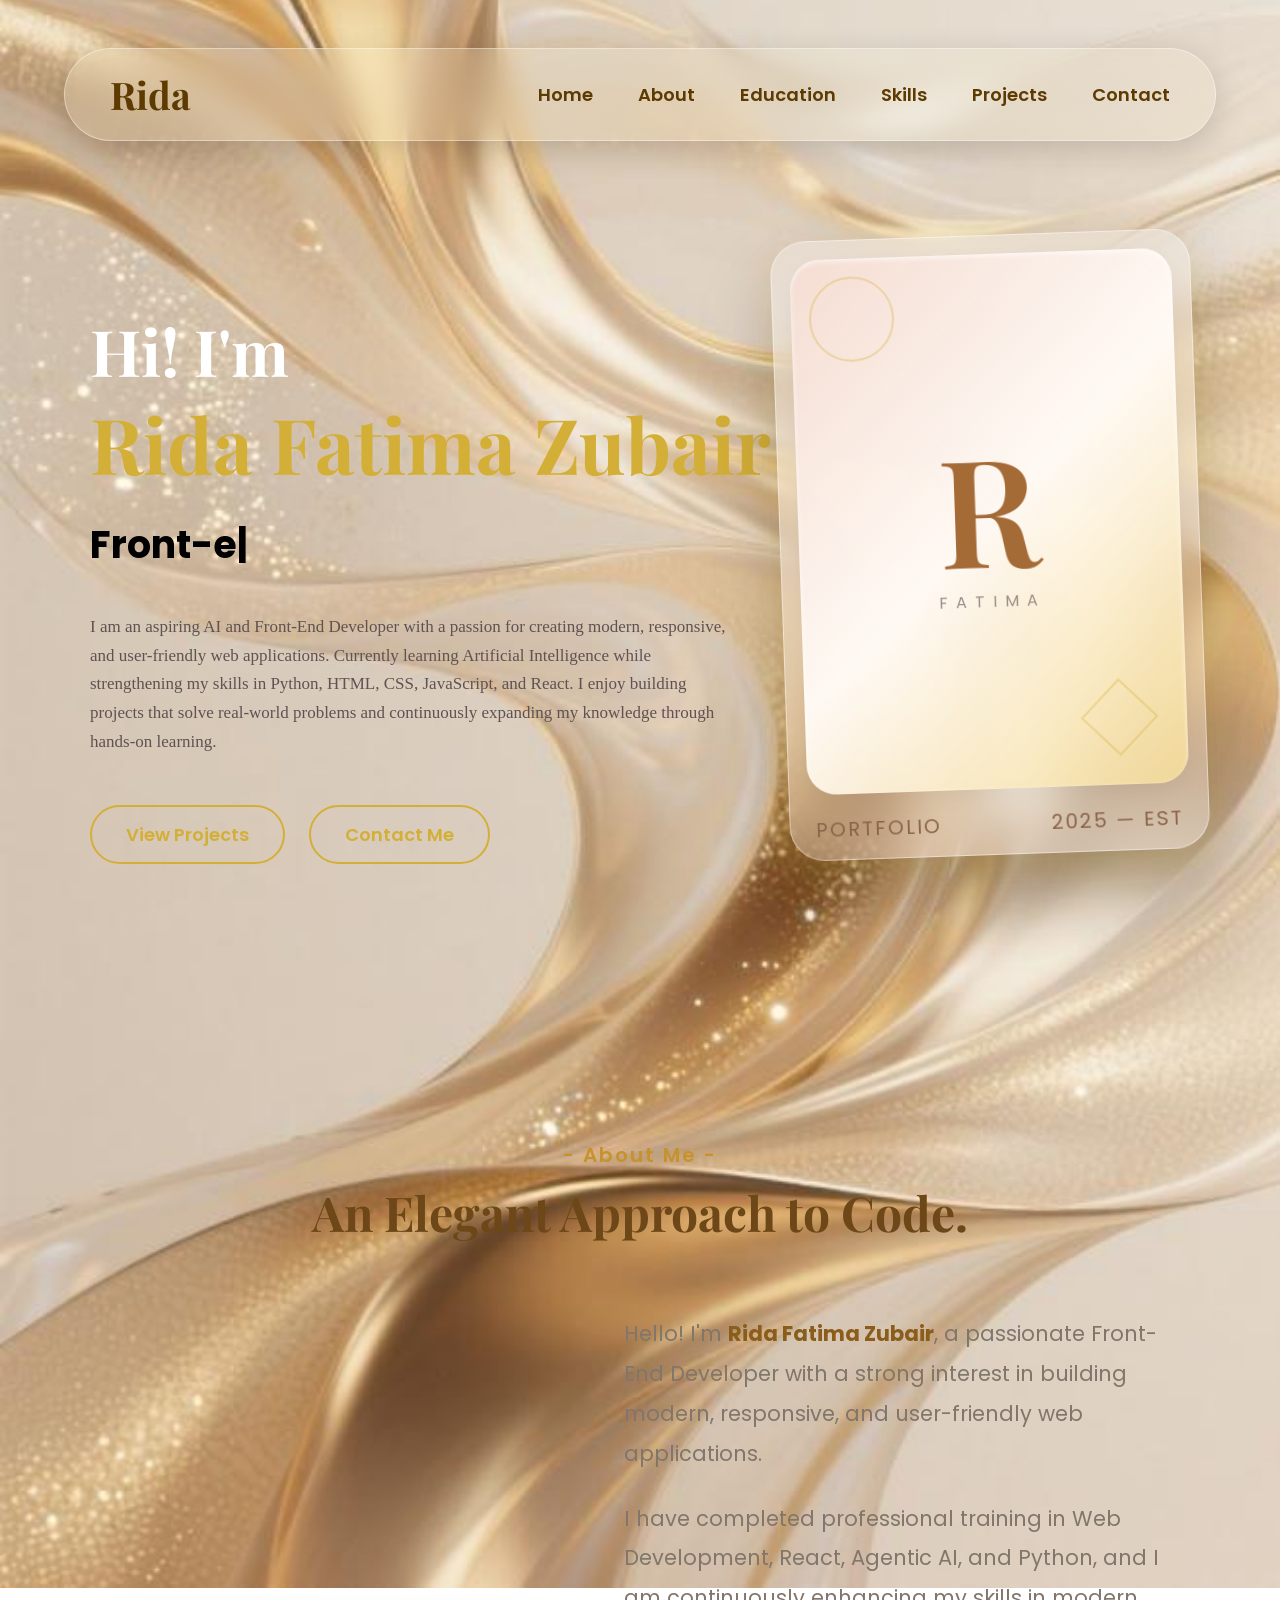
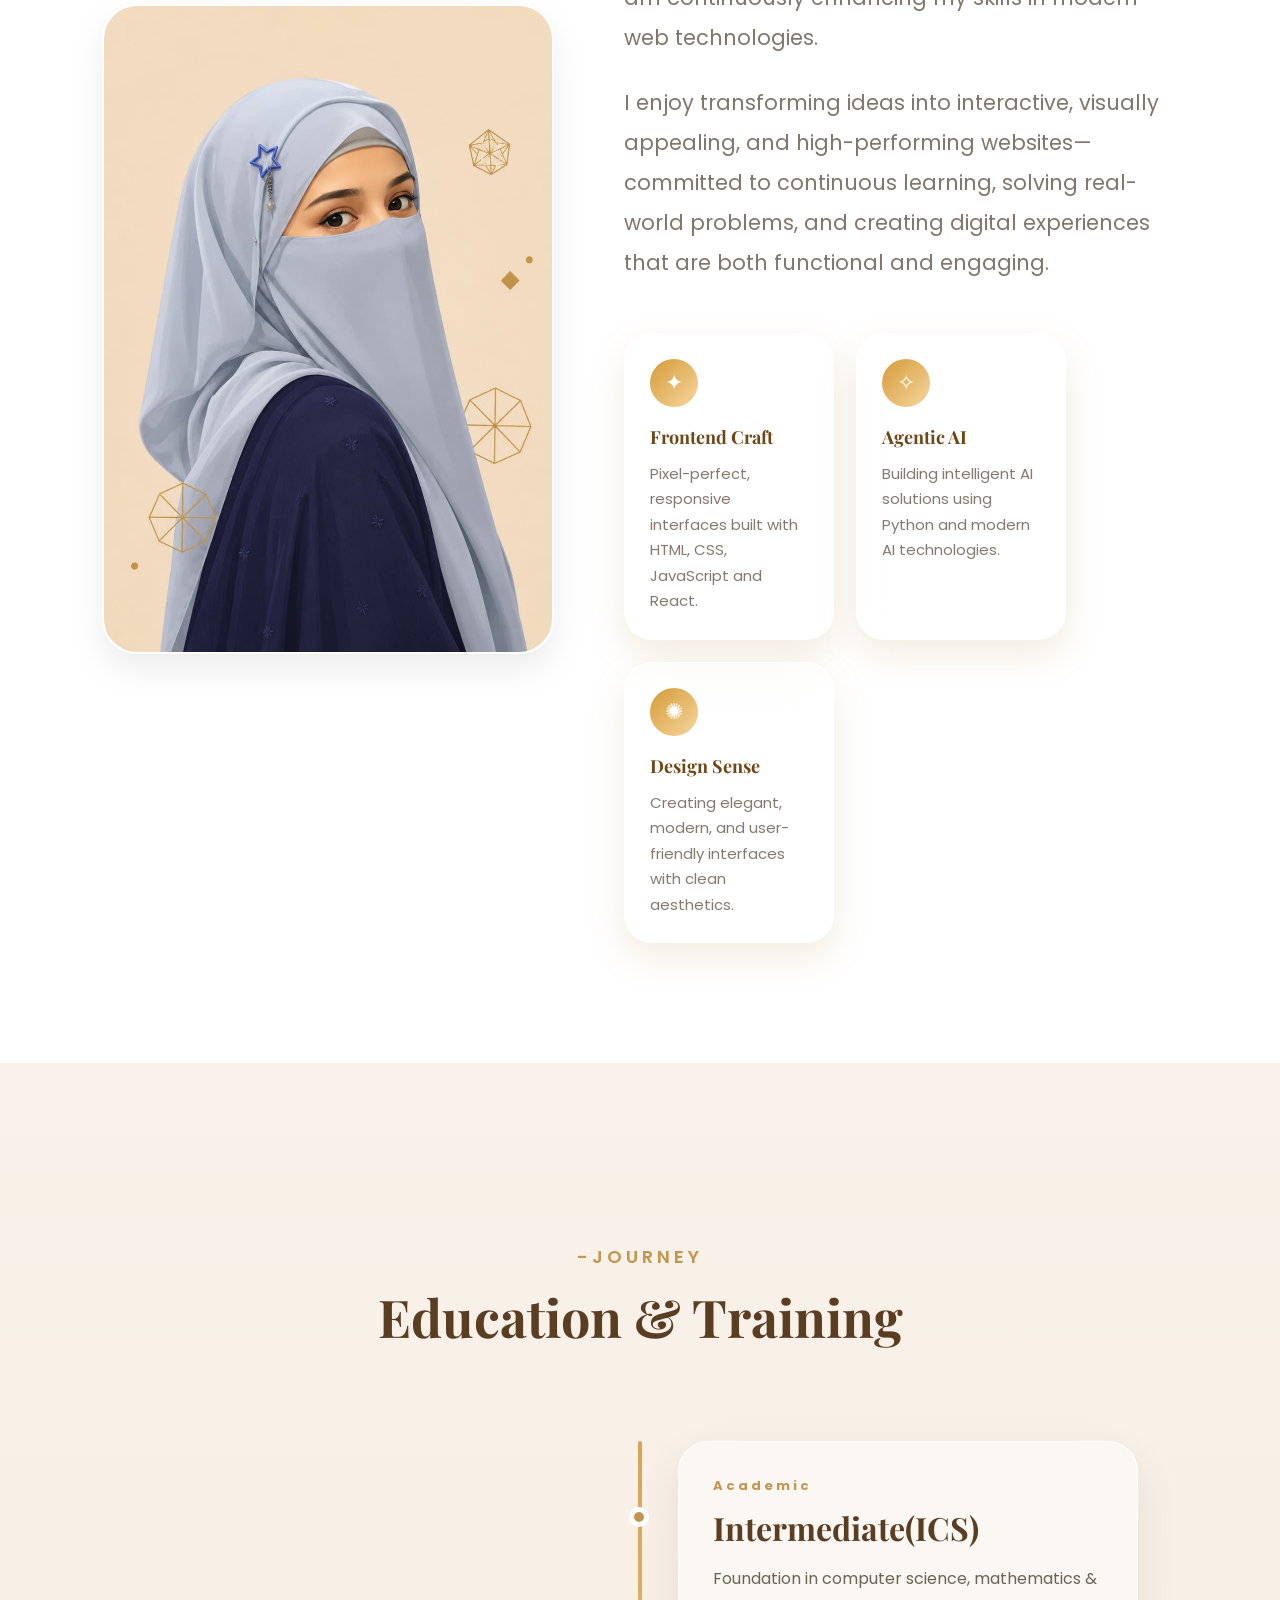
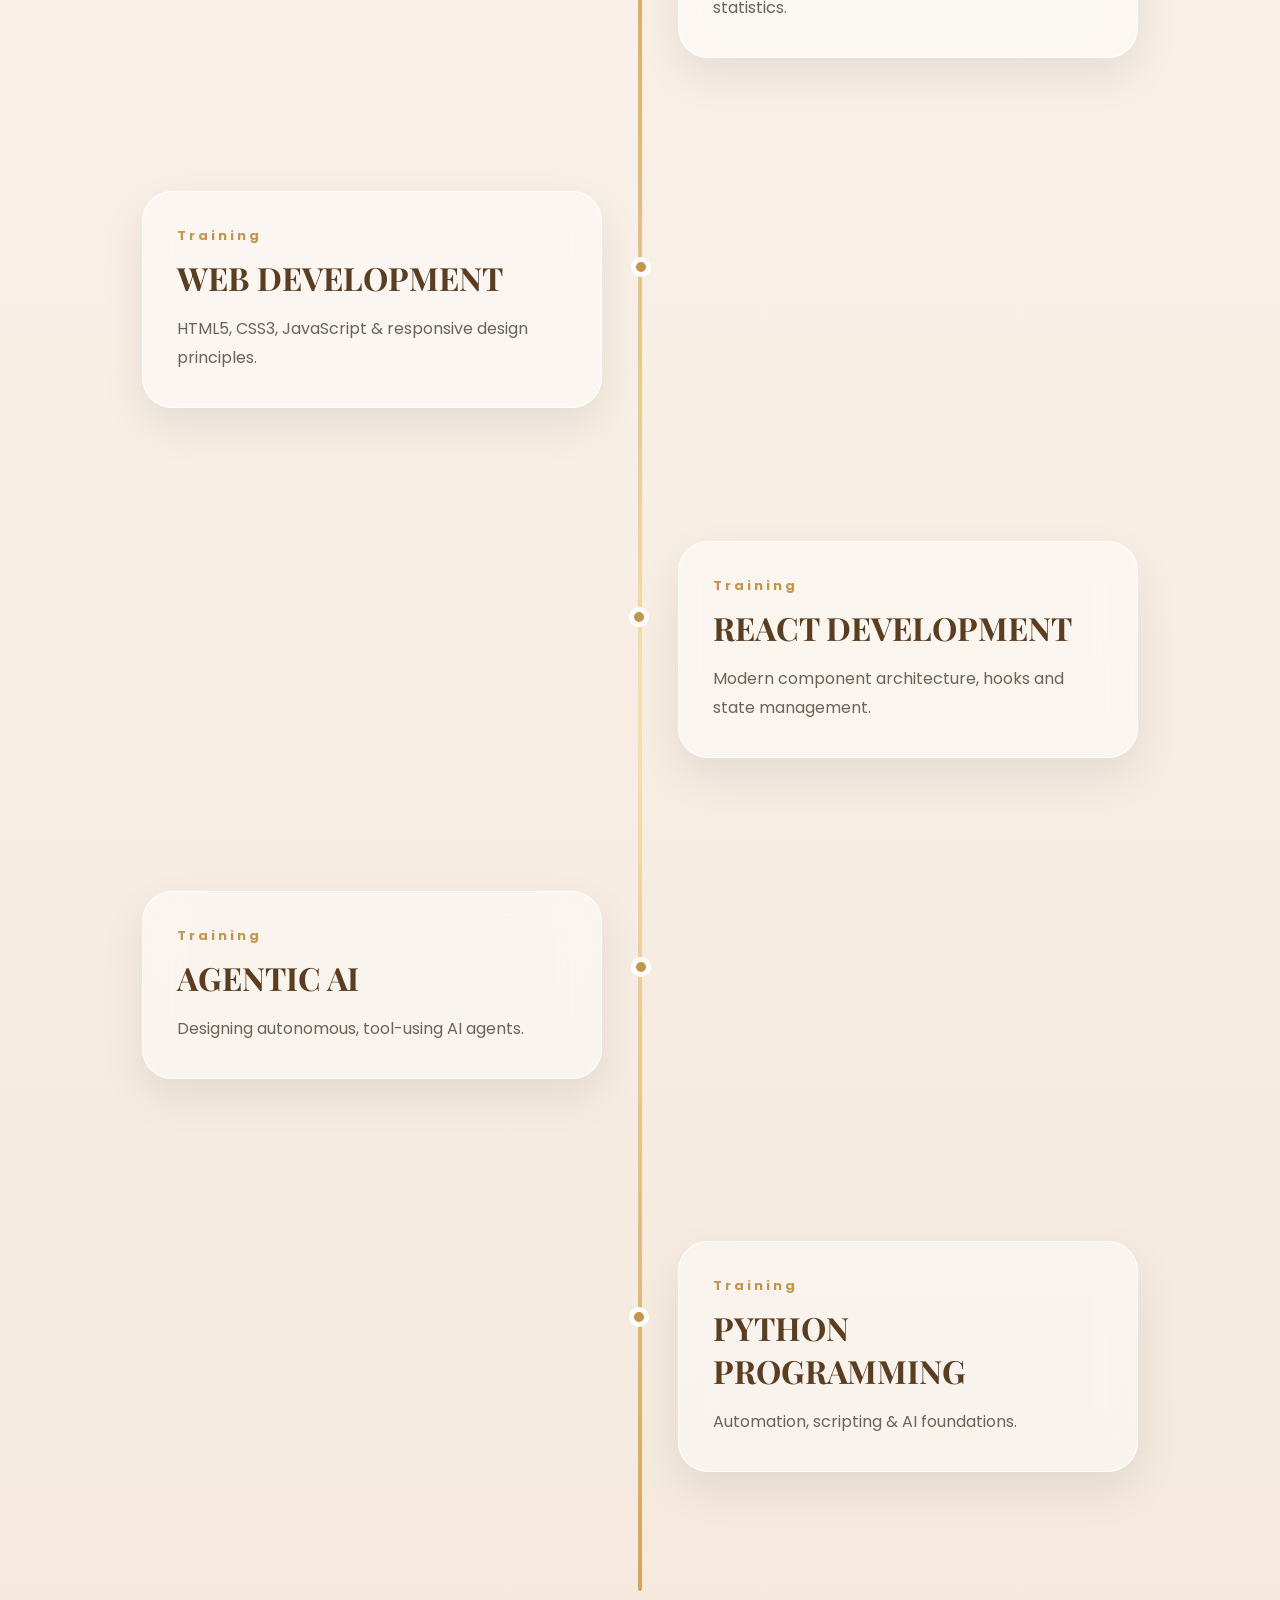
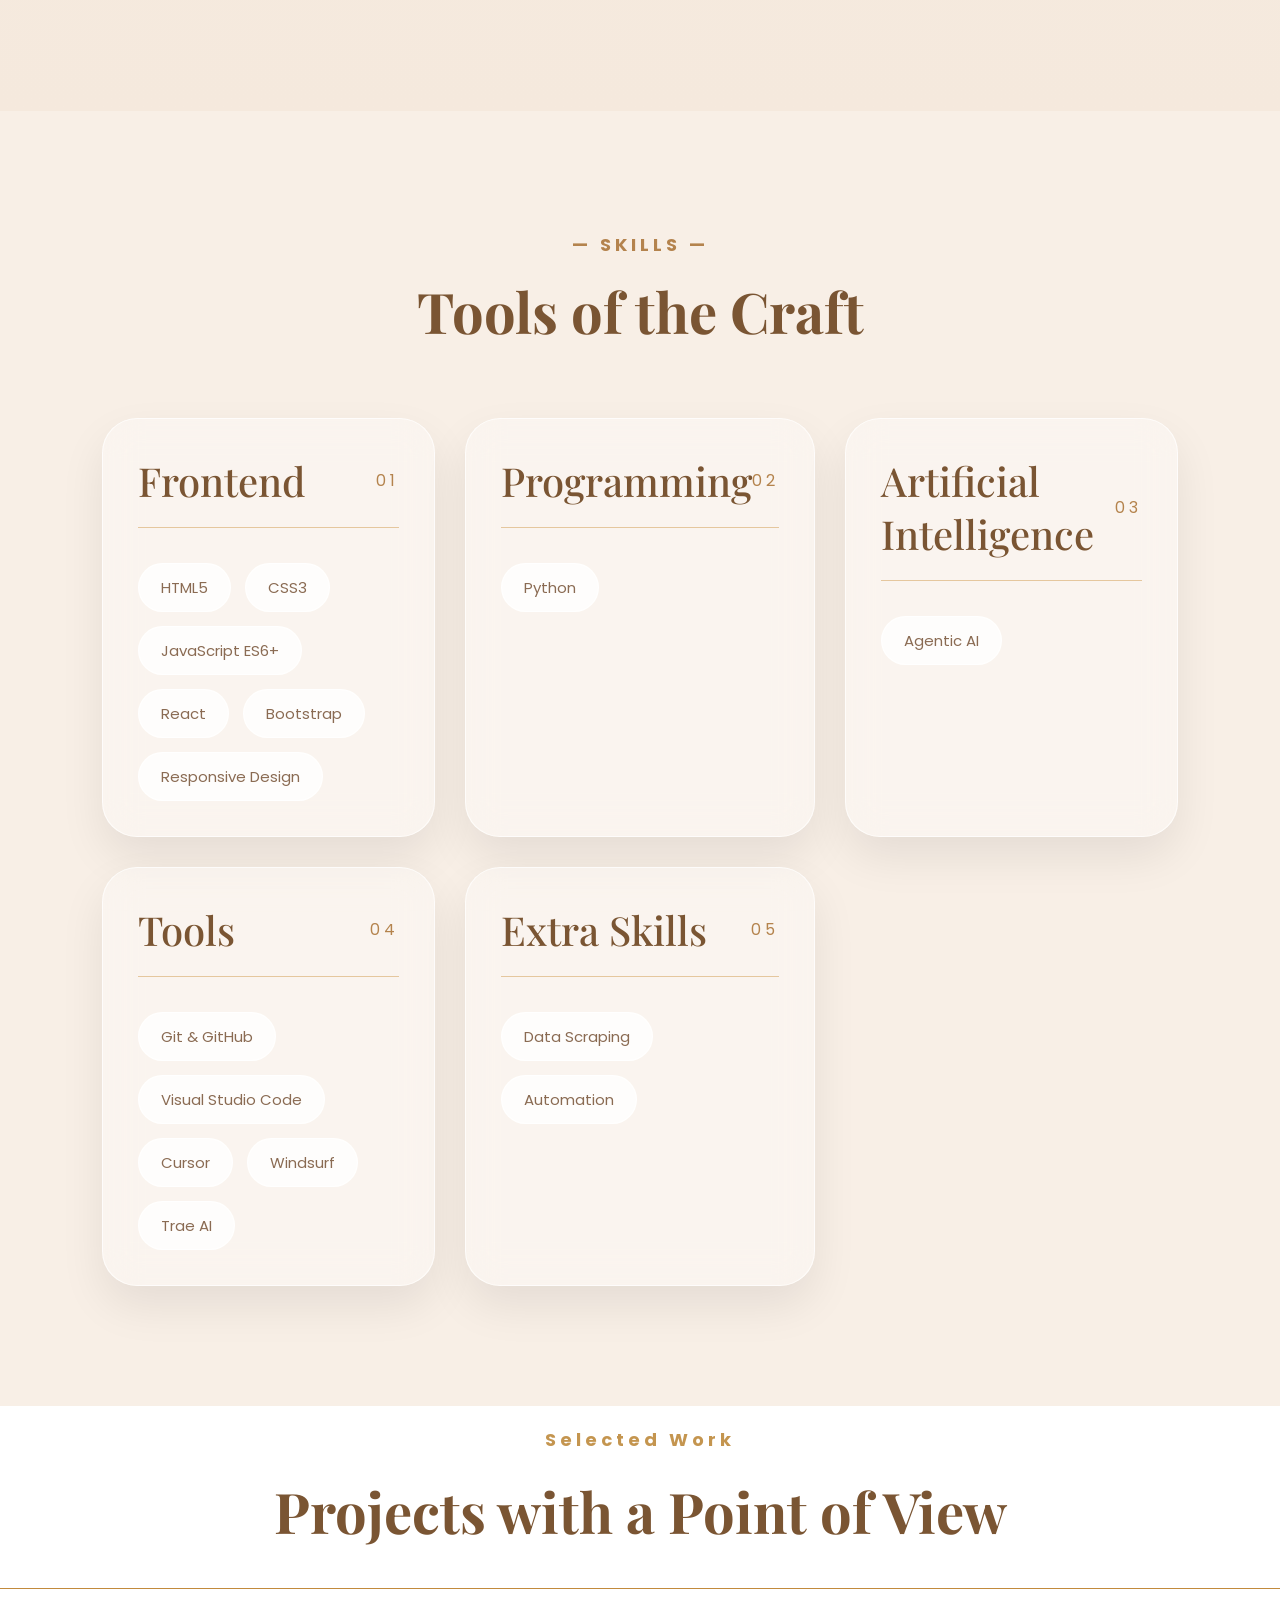
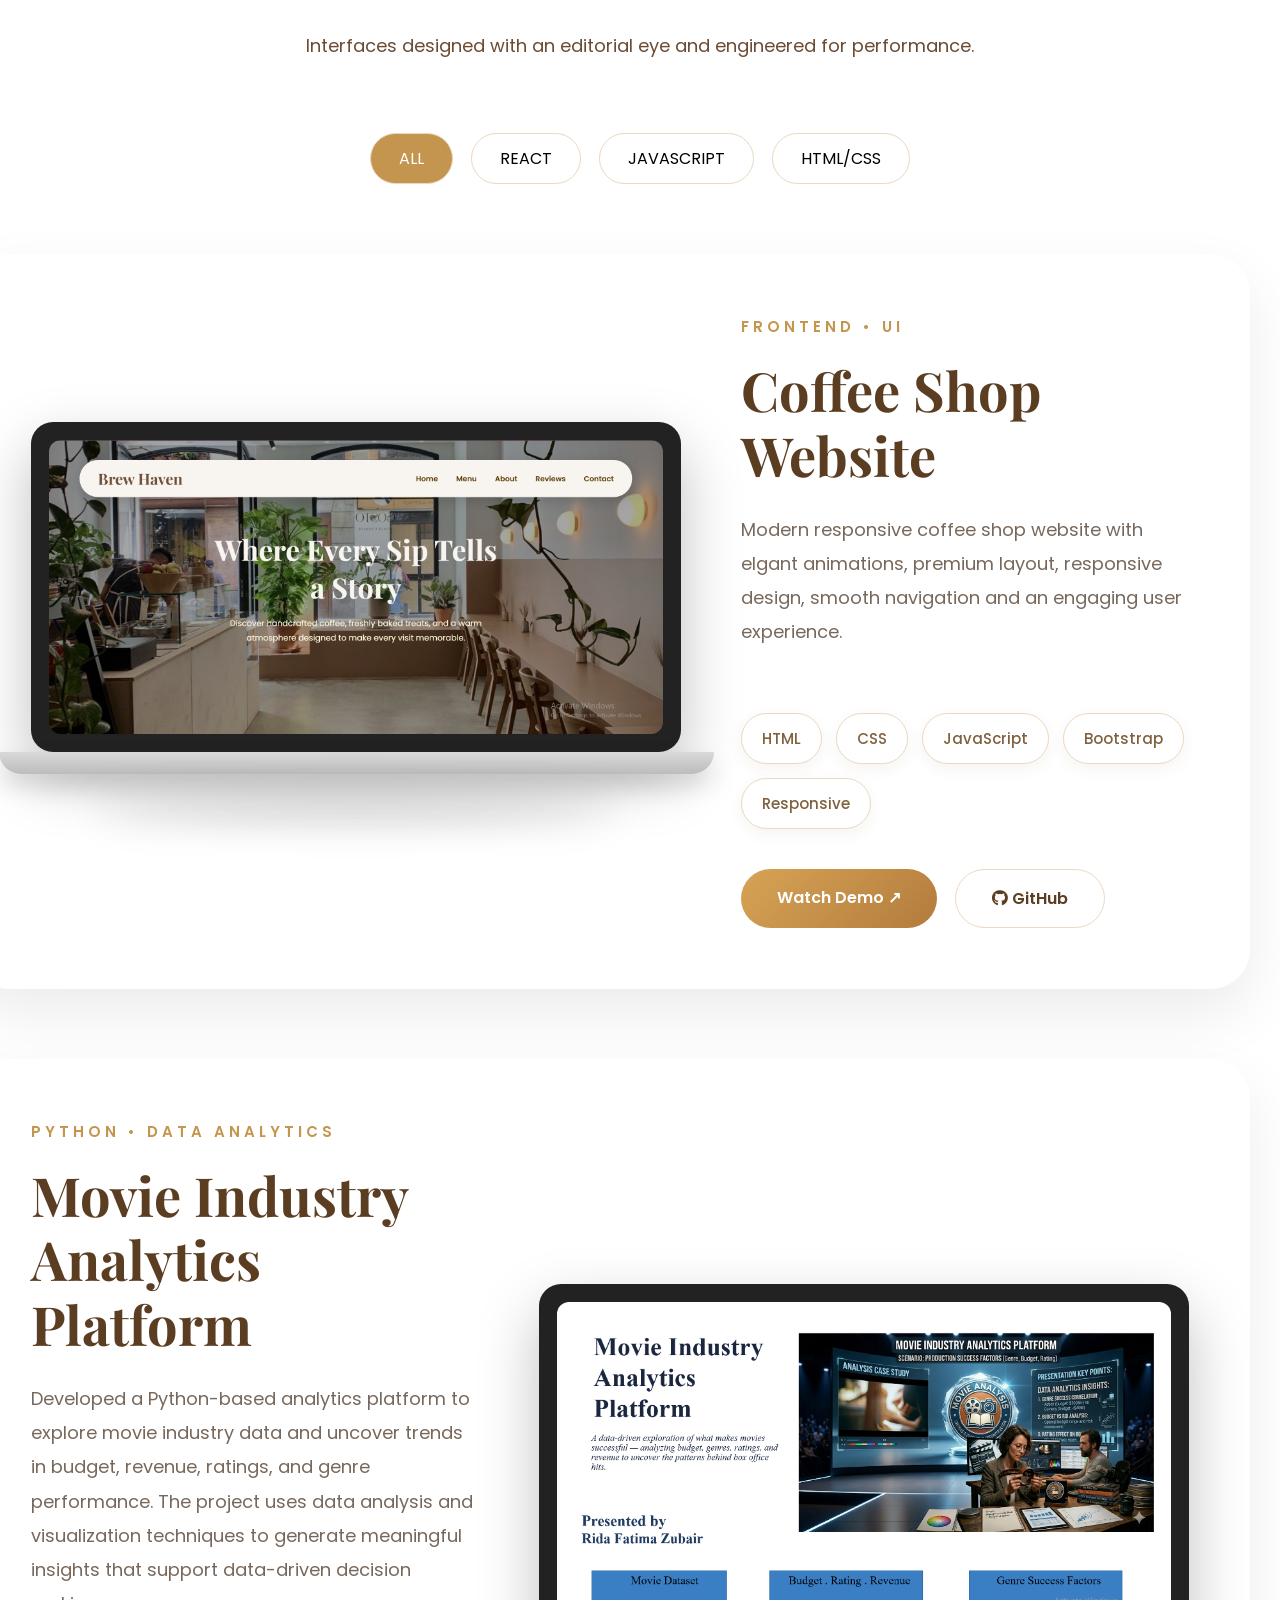
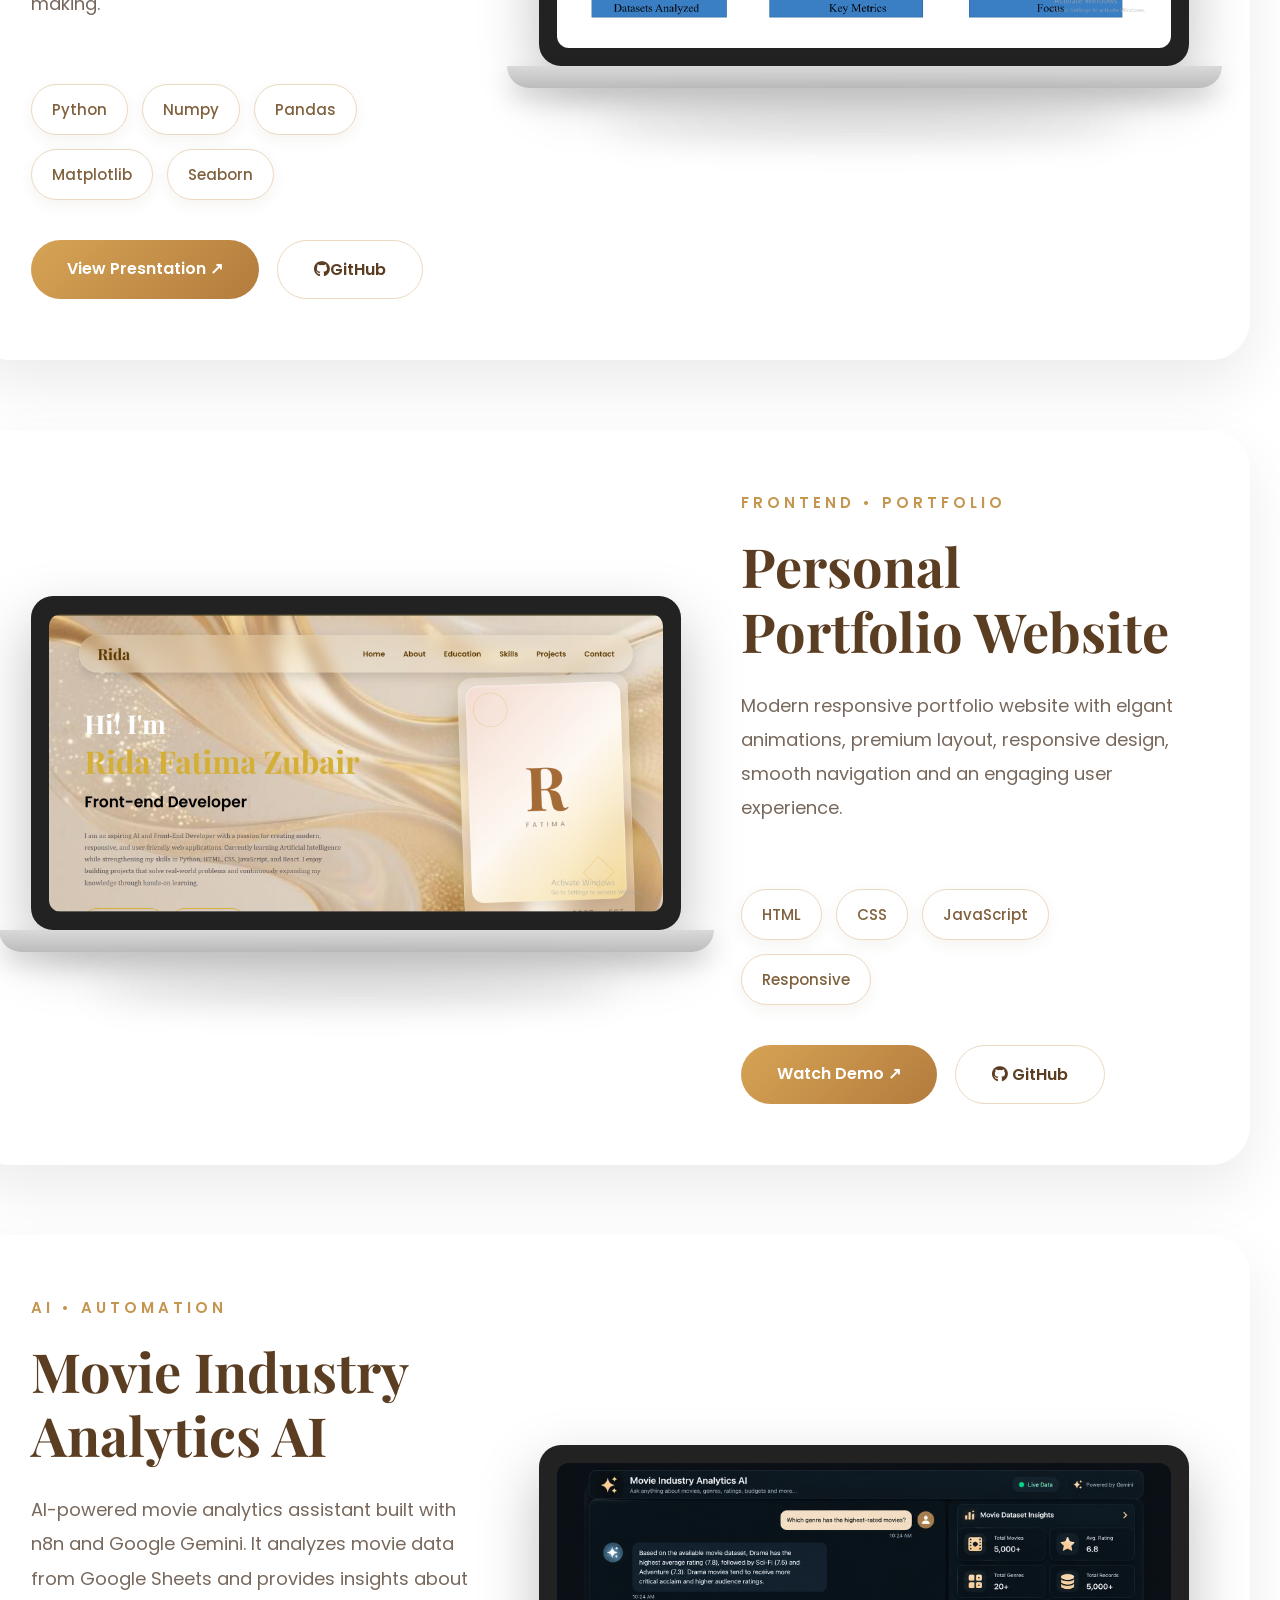
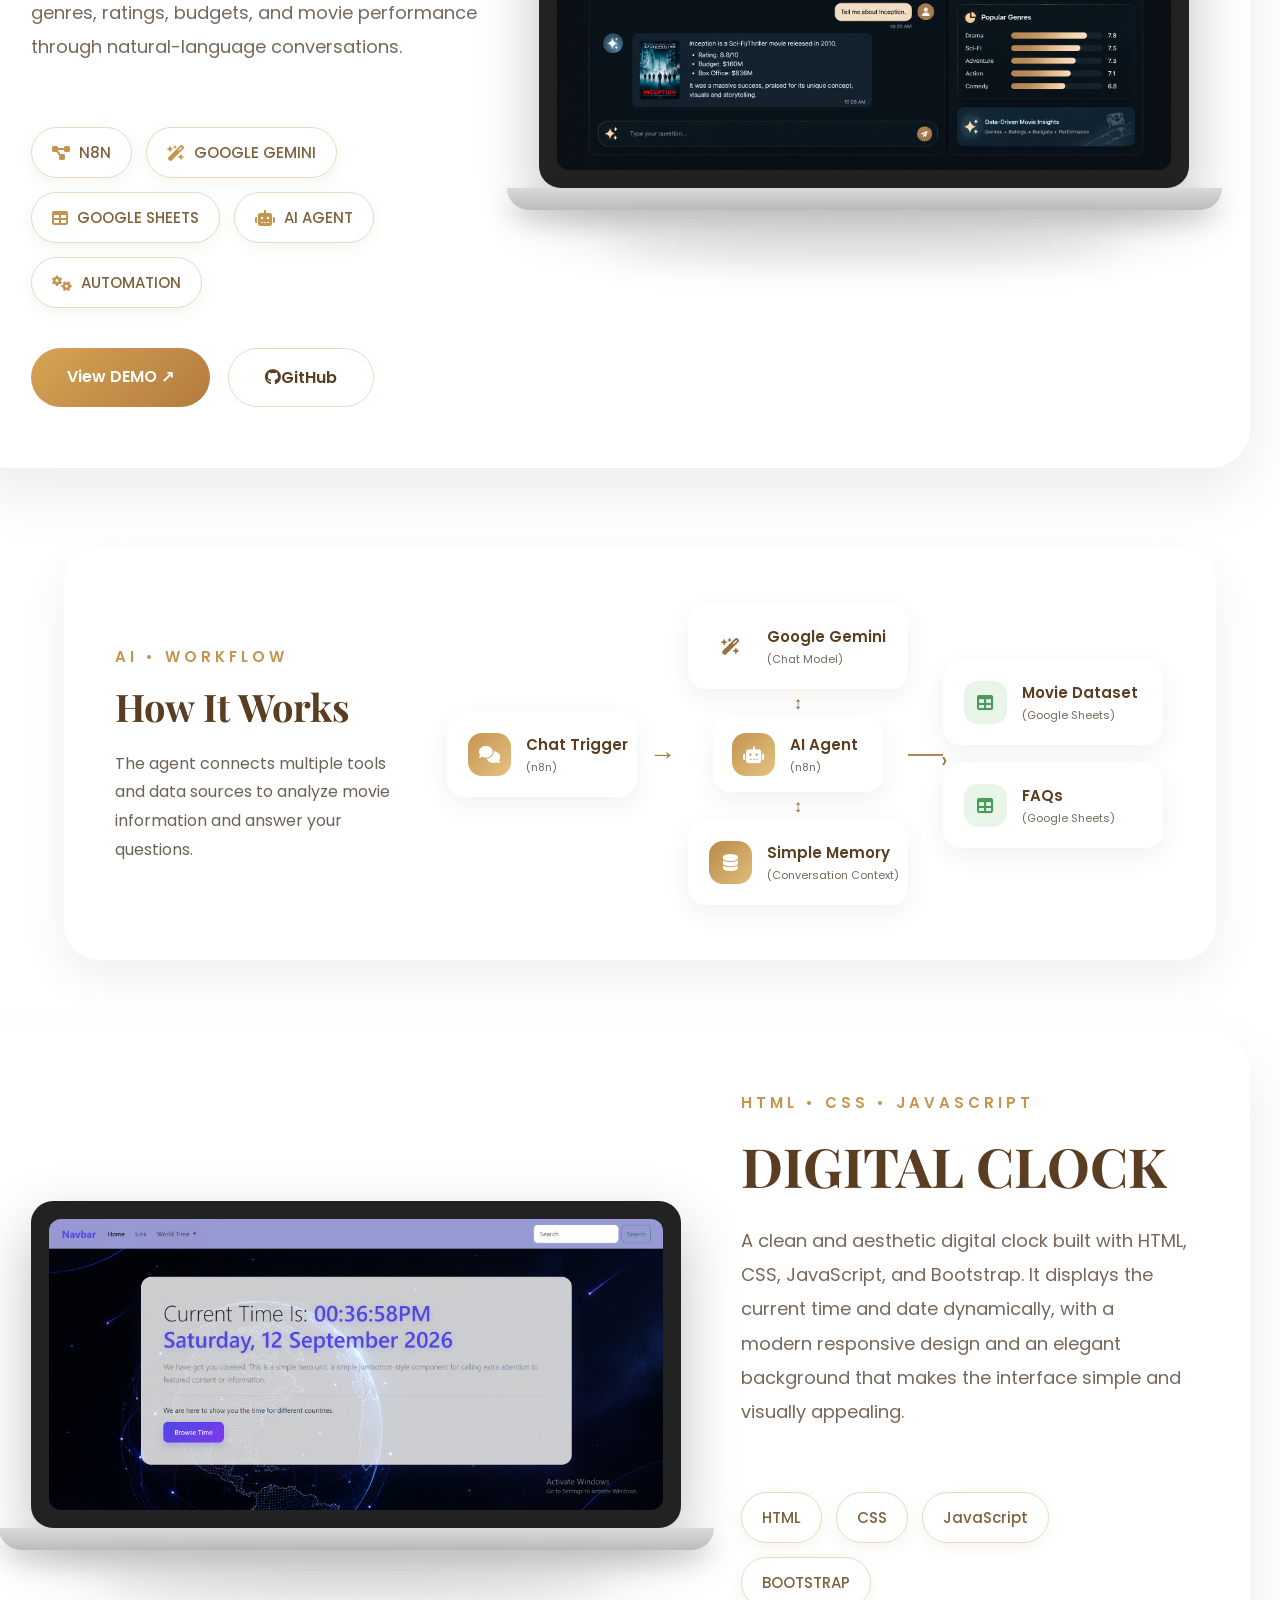
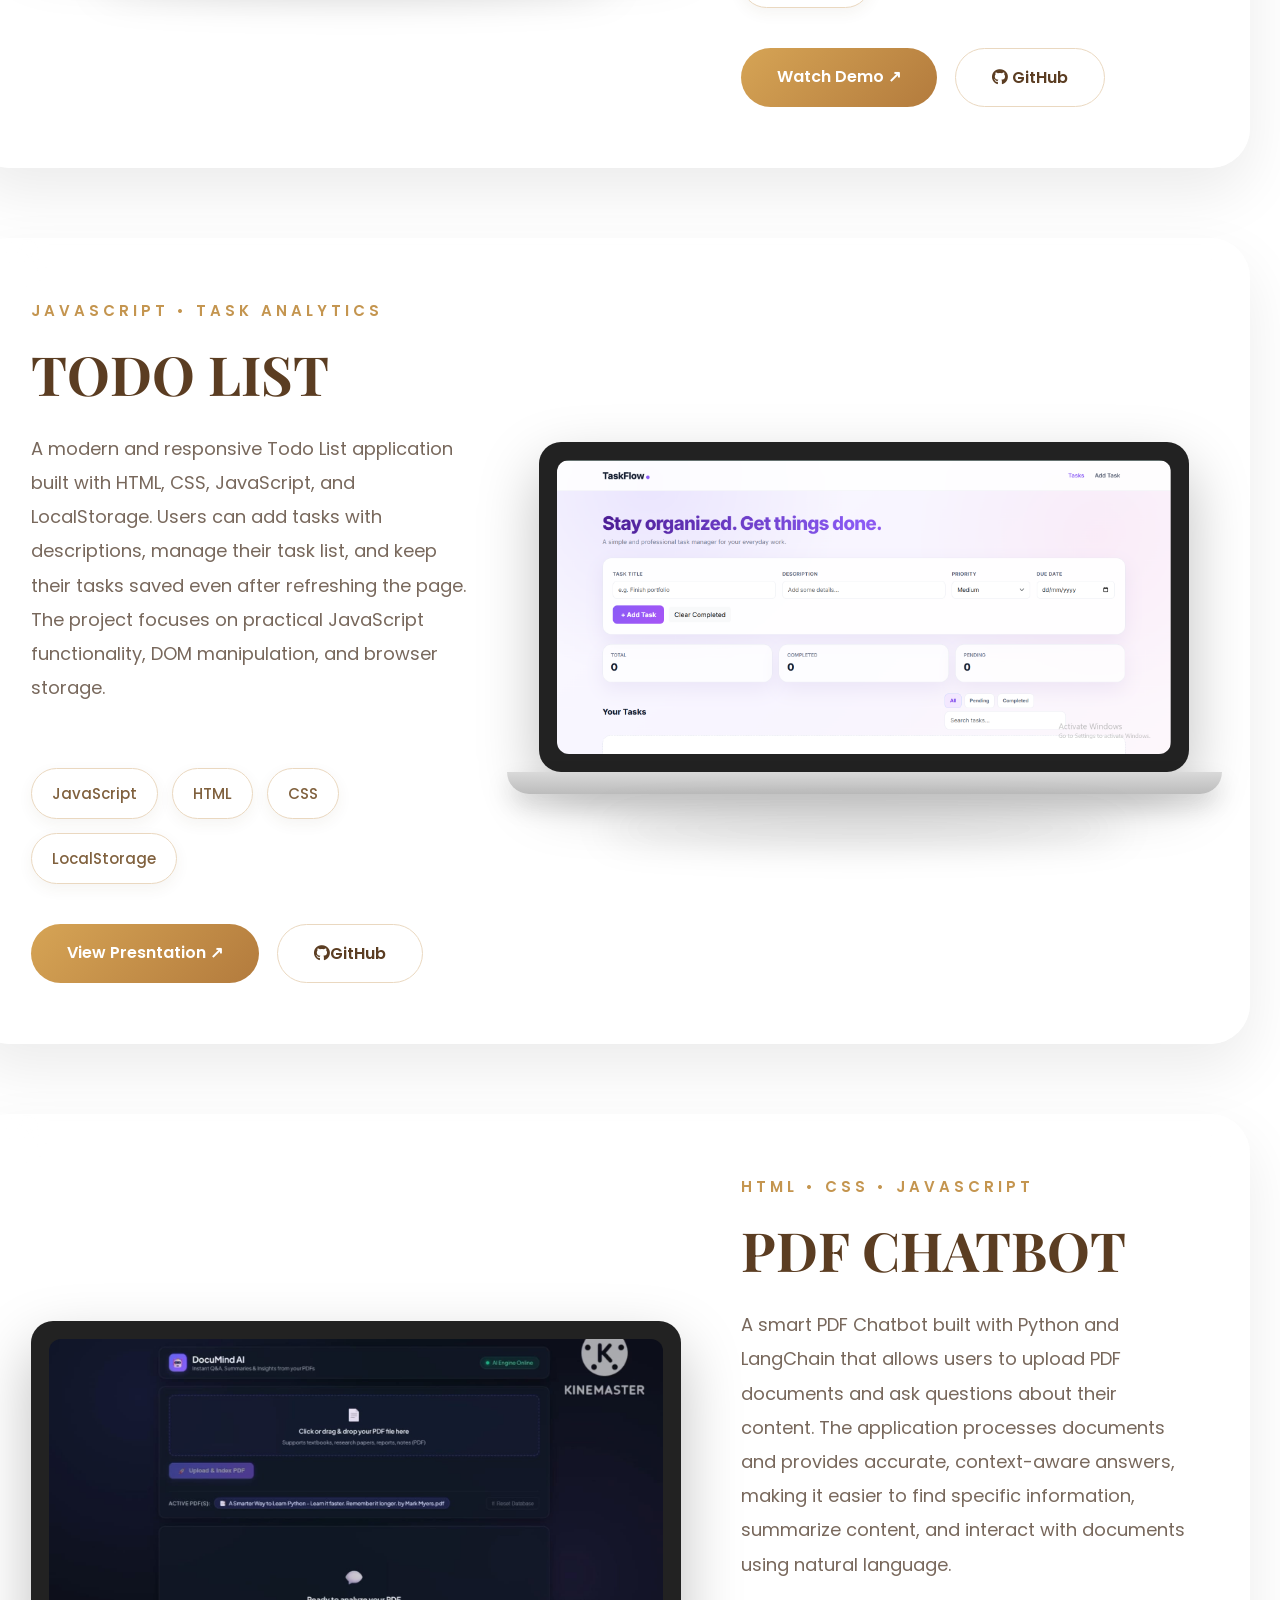
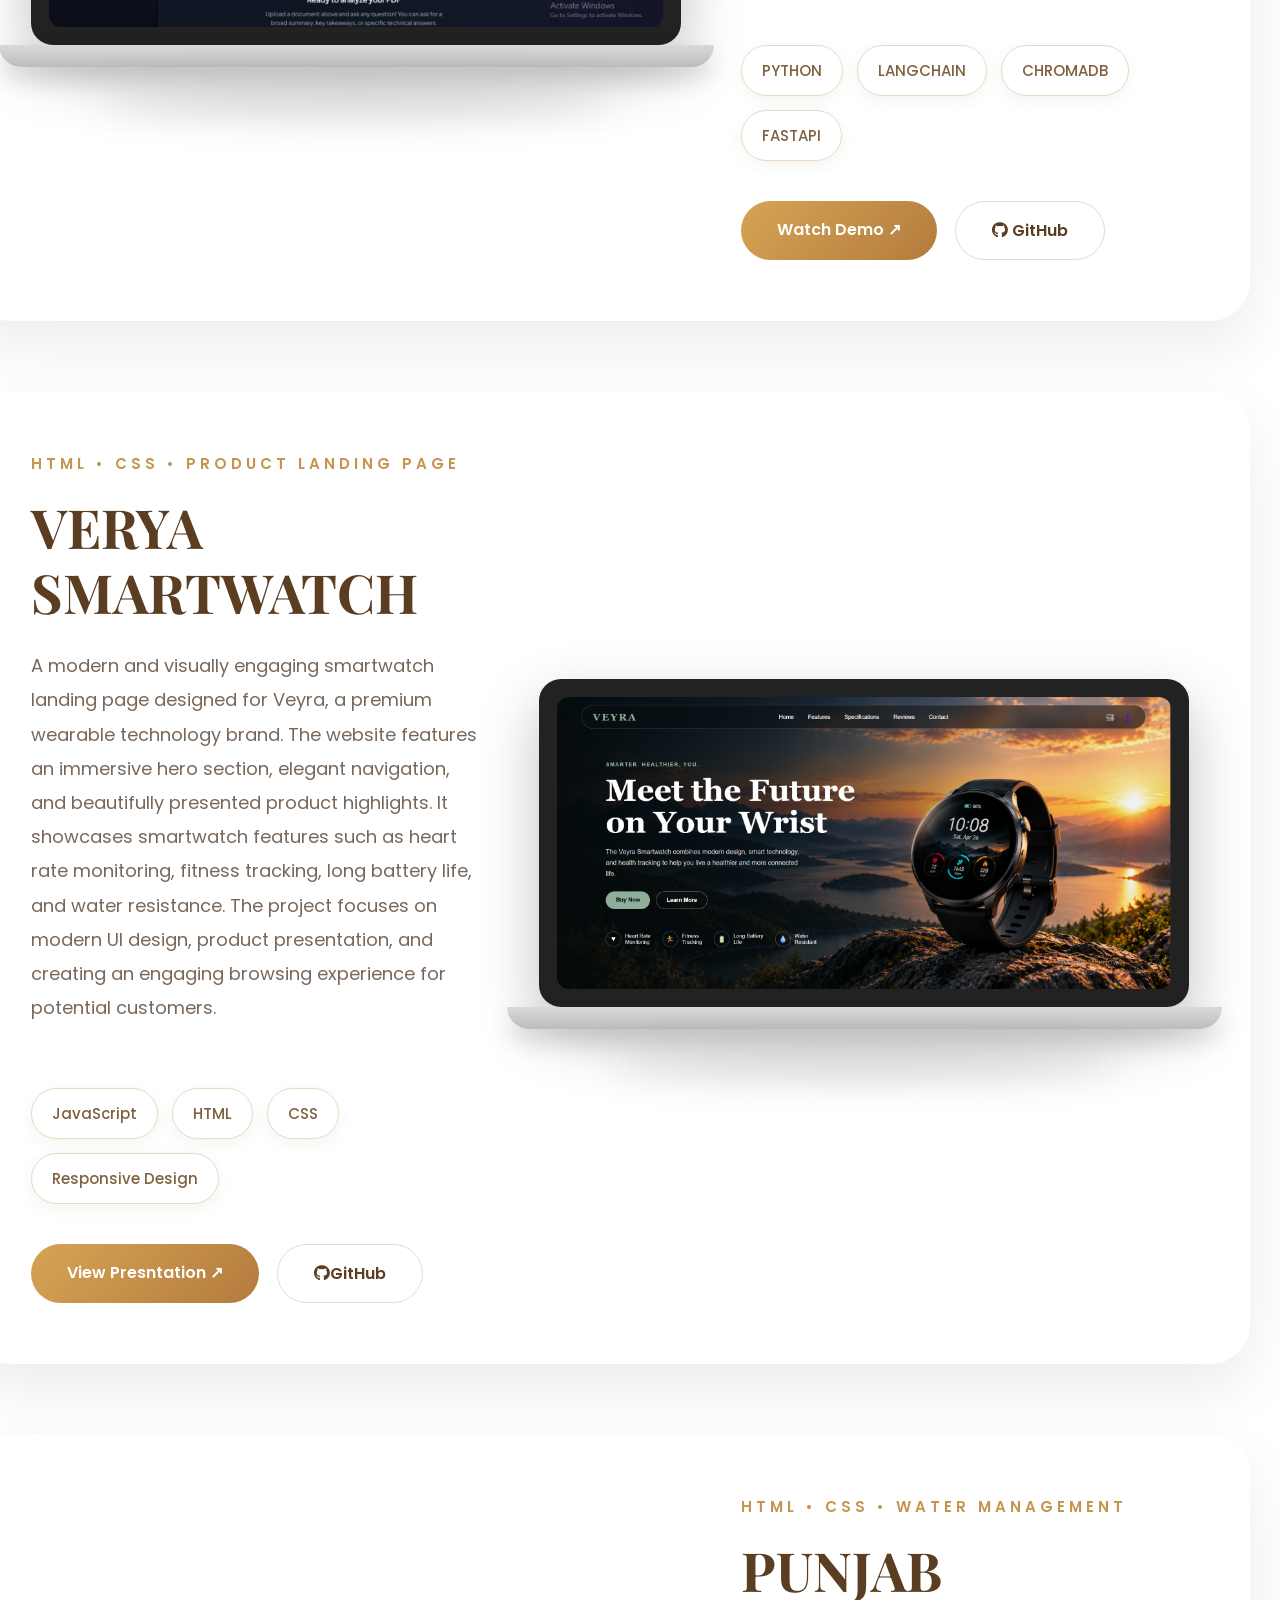
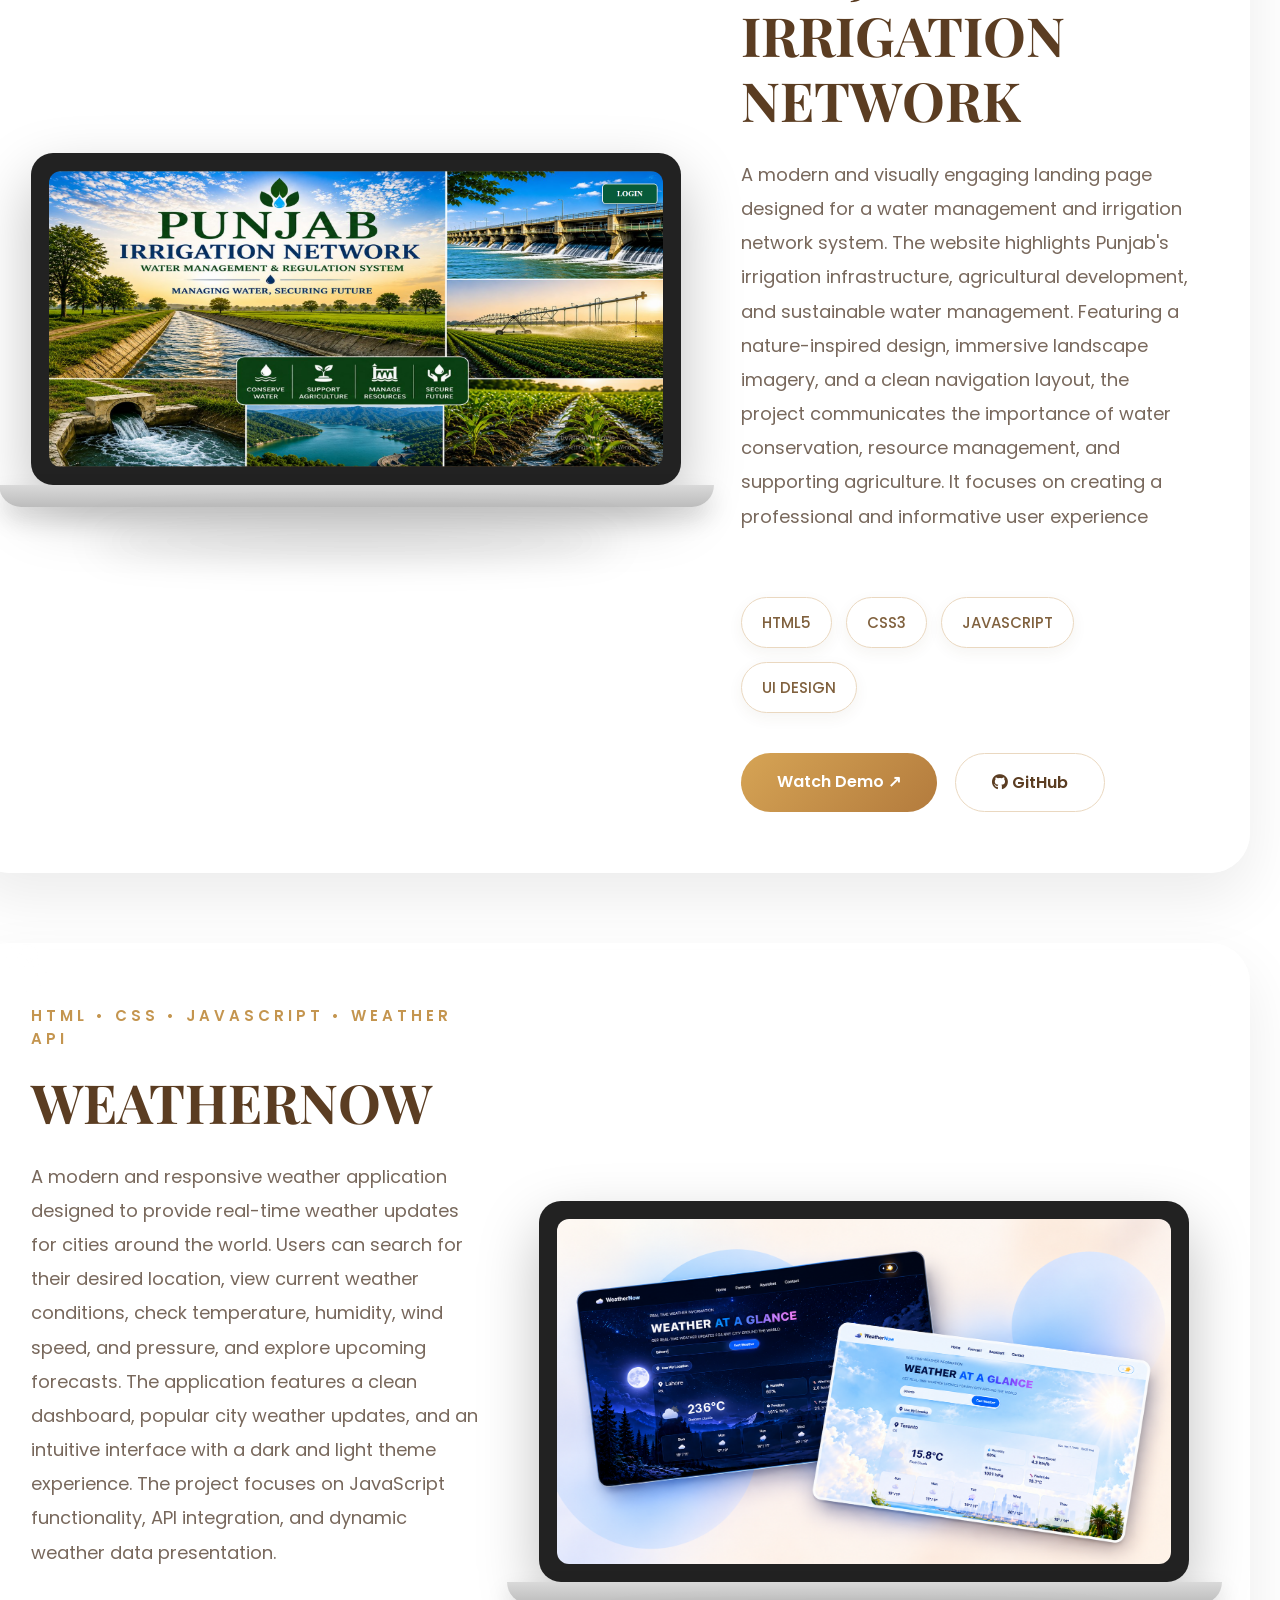
<file: index.html>
<!DOCTYPE html>
<html lang="en">
<head>
    <meta charset="UTF-8">
    <meta name="viewport" content="width=device-width, initial-scale=1.0">
    <meta name="google-site-verification" content="Z8ZItijhQ2Y3ZfoZj4499xHhaWnVp5szJJ4kVhr0Jac" />
    <title>Rida Portfolio</title>
    <link href="https://fonts.googleapis.com/css2?family=Playfair+Display:wght@700&family=Poppins:wght@400;500;600&display=swap" rel="stylesheet">
    <link rel="stylesheet" href="https://cdnjs.cloudflare.com/ajax/libs/font-awesome/6.7.2/css/all.min.css">
    <link rel="stylesheet" href="portfolio.css">
</head>

<body>
    <!-- Navbar -->
    <nav class="navbar">
        <div class="logo">
            Rida
        </div>
        <ul class="nav-links">
            <li><a href="#home">Home</a></li>
            <li><a href="#about">About</a></li>
            <li><a href="#education">Education</a></li>
            <li><a href="#skills">Skills</a></li>
            <li><a href="#projects">Projects</a></li>
            <li><a href="#contact">Contact</a></li>
        </ul>
    </nav>
    <!-- Hero Section -->
    <header id="home">
        <div class="header-content">
            <h1 id="intro">
                Hi! I'm
                <span>Rida Fatima Zubair</span>
            </h1>
            <h2 id="quote"></h2>
            <div class="para">
                <p>
                    I am an aspiring AI and Front-End Developer with a passion for creating modern, responsive, and user-friendly web applications. Currently learning Artificial Intelligence while strengthening my skills in Python, HTML, CSS, JavaScript, and React. I enjoy building projects that solve real-world problems and continuously expanding my knowledge through hands-on learning.
                </p>
            </div>
            <div class="btns">
                <a href="#projects" class="ctn">
                    View Projects
                </a>
                <a href="#contact" class="ctn">
                    Contact Me
                </a>
            </div>
        </div>
        <div class="hero-right">
        <div class="profile-card">
            <div class="inner-card">
                <div class="profile-circle"></div>
                <div class="center-content">
                    <h1>R</h1>
                    <p>FATIMA</p>
                </div>
                <div class="diamond"></div>
            </div>
            <div class="card-footer">
                <span>PORTFOLIO</span>
                <span>2025 — EST</span>
            </div>
        </div>
    </div>
    </header>
    <section class="about-section" id="about">
    <div class="title">
        <h4>- About Me -</h4>
        <h3 id="approach">An Elegant Approach to Code.</h3>
    </div>
    <div class="about-content">
        <!-- Left Side -->
        <div class="hero-left">
            <div class="image-card">
                <img
                    class="img"
                    src="images/rida.jpeg"
                    alt="Rida Fatima Zubair"
                >
            </div>
        </div>
        <!-- Right Side -->
        <div class="vertical">
            <article class="info">
                <p class="inner-info">
                    Hello! I'm <strong>Rida Fatima Zubair</strong>, a passionate Front-End Developer with a strong interest in building modern, responsive, and user-friendly web applications.
                </p>
            </article>
            <article class="info">
                <p class="inner-info">
                    I have completed professional training in Web Development, React, Agentic AI, and Python, and I am continuously enhancing my skills in modern web technologies.
                </p>
            </article>
            <article class="info">
                <p class="inner-info">
                    I enjoy transforming ideas into interactive, visually appealing, and high-performing websites—committed to continuous learning, solving real-world problems, and creating digital experiences that are both functional and engaging.
                </p>
            </article>
            <div class="cards">
                <div class="card">
                    <div class="icon">
                        ✦
                    </div>
                    <h3>Frontend Craft</h3>
                    <p>
                        Pixel-perfect, responsive interfaces built with HTML, CSS, JavaScript and React.
                    </p>
                </div>
                <div class="card">
                    <div class="icon">
                        ✧
                    </div>
                    <h3>Agentic AI</h3>
                    <p>
                        Building intelligent AI solutions using Python and modern AI technologies.
                    </p>
                </div>
                <div class="card">
                    <div class="icon">
                        ✺
                    </div>
                    <h3>Design Sense</h3>
                    <p>
                        Creating elegant, modern, and user-friendly interfaces with clean aesthetics.
                    </p>
                </div>
            </div>
        </div>
    </div>
    </section>
    <!-- MY JOURNEY -->
     <section class="about-journey">
        <div class="journey">
            <h4 class="jour">-JOURNEY</h4>
            <h2 class="Jour">Education & Training</h2>
        </div>
        <div class="jour-card">
            <div class="top-right-card">
                <h3>Academic</h3>
                <h2>Intermediate(ICS)</h2>
                <p>Foundation in computer science, mathematics & statistics.</p>
            </div>
            <div class="top-left-card">
                <h3>Training</h3>
                <h2>WEB DEVELOPMENT</h2>
                <p>HTML5, CSS3, JavaScript & responsive design principles.</p>
            </div>
            <div class="middle-right-card">
                <h3>Training</h3>
                <h2>REACT DEVELOPMENT</h2>
                <p>Modern component architecture, hooks and state management.</p>
            </div>
            <div class="bottom-left-card">
                <h3>Training</h3>
                <h2>AGENTIC AI</h2>
                <p>Designing autonomous, tool-using AI agents.</p>
            </div>
            <div class="bottom-right-card">
                <h3>Training</h3>
                <h2>PYTHON PROGRAMMING</h2>
                <p>Automation, scripting & AI foundations.</p>
            </div>  
        </div>
     </section>
     <!-- =========================== SKILLS ================= -->
    <section class="skills-section" id="skills">
       <div class="skills-title">
        <h4>— SKILLS —</h4>
        <h3>Tools of the Craft</h3>
       </div>
       <div class="skills-grid">
        <div class="skill-card">
            <div class="card-top">
                <h2>Frontend</h2>
                <span>01</span>
            </div>
            <hr>
            <div class="tags">
                <span>HTML5</span>
                <span>CSS3</span>
                <span>JavaScript ES6+</span>
                <span>React</span>
                <span>Bootstrap</span>
                <span>Responsive Design</span>
            </div>
        </div>
        <!-- Card 2 -->
        <div class="skill-card">
            <div class="card-top">
                <h2>Programming</h2>
                <span>02</span>
            </div>
            <hr>
            <div class="tags">
                <span>Python</span>
            </div>
        </div>
        <!-- Card 3 -->
        <div class="skill-card">
            <div class="card-top">
                <h2>Artificial Intelligence</h2>
                <span>03</span>
            </div>
            <hr>
            <div class="tags">
                <span>Agentic AI</span>
            </div>
        </div>
        <!-- Card 4 -->
        <div class="skill-card">
            <div class="card-top">
                <h2>Tools</h2>
                <span>04</span>
            </div>
            <hr>
            <div class="tags">
                <span>Git & GitHub</span>
                <span>Visual Studio Code</span>
                <span>Cursor</span>
                <span>Windsurf</span>
                <span>Trae AI</span>
            </div>
        </div>
        <!-- Card 5 -->
        <div class="skill-card">
            <div class="card-top">
                <h2>Extra Skills</h2>
                <span>05</span>
            </div>
            <hr>
            <div class="tags">
                <span>Data Scraping</span>
                <span>Automation</span>
            </div>
        </div>
    </div>
</section>
<!-- =========================== PROJECTS =========================== -->
<section class="projects" id="projects">
    <div class="project-title">
        <h3>Selected Work</h3>
        <h2>Projects with a Point of View</h2>
        <hr>
        <p>
            Interfaces designed with an editorial eye and engineered
            for performance.
        </p>
    </div>
    <!-- Filter Buttons -->
    <div class="project-tag">
        <span class="active">ALL</span>
        <span>REACT</span>
        <span>JAVASCRIPT</span>
        <span>HTML/CSS</span>
    </div>
    <!-- ================= PROJECT CARD 1 ================= -->
    <div class="project-card">
        <!-- LEFT SIDE -->
        <div class="project-image">
            <div class="laptop">
                <div class="screen">
                    <img src="images/project1.png" alt="Coffee Shop">
                </div>
                <div class="keyboard"></div>
                <div class="shadow"></div>
            </div>
        </div>
        <!-- RIGHT SIDE -->
        <div class="project-content">
            <span class="project-category">
                FRONTEND • UI
            </span>
            <h2>
                Coffee Shop Website
            </h2>
            <p>
                Modern responsive coffee shop website with elgant
                animations, premium layout, responsive design,                
                smooth navigation and an engaging user experience.
            </p>
            <div class="tech-stack">
                <span>HTML</span>
                <span>CSS</span>
                <span>JavaScript</span>
                <span>Bootstrap</span>
                <span>Responsive</span>
            </div>
            <div class="project-buttons">
                <a href="https://www.linkedin.com/posts/rida-fatima-zubair-9562b33aa_oasisinfobyte-webdevelopment-frontenddevelopment-ugcPost-7490070006165311488-V2Jw/?utm_source=share&utm_medium=member_android&rcm=ACoAAGQRTJIB_hg-yeeLDX-iaZPL9J8H9MK1H6o" class="live-btn" target="_blank">
                    Watch Demo ↗
                </a>
                <a href="https://github.com/Girllikeridu/OIBSIP_LANDING-PAGE.git" class="github-btn" target="_blank"><i class="fa-brands fa-github"></i>
                    GitHub
                </a>
            </div>
        </div>
    </div>
        <!-- !-- ================= PROJECT CARD 2 ================= -->
    <div class="project-card">
           <div class="project-content">
           <span class="project-category">
            PYTHON • DATA ANALYTICS
            </span>
            <h2>
            Movie Industry Analytics Platform
            </h2>
            <p>
            Developed a Python-based analytics platform to explore movie industry data and uncover trends in budget, revenue, ratings, and genre performance. The project uses data analysis and visualization techniques to generate meaningful insights that support data-driven decision making.
            </p>
           <div class="tech-stack">
            <span>Python</span>
            <span>Numpy</span>
            <span>Pandas</span>
            <span>Matplotlib</span>
            <span>Seaborn</span>
           </div>
           <div class="project-buttons">
            <a href="https://www.linkedin.com/posts/rida-fatima-zubair-9562b33aa_python-dataanalytics-datascience-activity-7491488376039067648-KQQX?utm_source=social_share_send&utm_medium=android_app&rcm=ACoAAGQRTJIB_hg-yeeLDX-iaZPL9J8H9MK1H6o&utm_campaign=copy_link" class="live-btn">View Presntation ↗</a>
            <a href="https://github.com/Girllikeridu/Movie-Industry-Analytics-Platform.git" class="github-btn"><i class="fa-brands fa-github"></i>GitHub</a>
           </div>
        </div>
        <div class="project-image">
            <div class="laptop">
                <div class="screen">
                   <img src="images/project2.png" alt="E-Commerce Website">
                </div>

                <div class="keyboard"></div>
                <div class="shadow"></div>
            </div>
        </div>
    </div>
    <!-- !-- ================= PROJECT CARD 3 ================= -->
    <div class="project-card">
        <!-- LEFT SIDE -->
        <div class="project-image">
            <div class="laptop">
                <div class="screen">
                    <img src="images/project3.png" alt="Coffee Shop">
                </div>
                <div class="keyboard"></div>
                <div class="shadow"></div>
            </div>
        </div>
        <!-- RIGHT SIDE -->
        <div class="project-content">
            <span class="project-category">
                FRONTEND • PORTFOLIO
            </span>
            <h2>
                Personal Portfolio Website
            </h2>
            <p>
                Modern responsive portfolio website with elgant
                animations, premium layout, responsive design,                
                smooth navigation and an engaging user experience.
            </p>
            <div class="tech-stack">
                <span>HTML</span>
                <span>CSS</span>
                <span>JavaScript</span>
                <span>Responsive</span>
            </div>
            <div class="project-buttons">
                <a href="https://lnkd.in/p/dBKgHcWv" class="live-btn" target="_blank">
                    Watch Demo ↗
                </a>
                <a href="https://github.com/Girllikeridu/Personal_Portfolio.git" class="github-btn" target="_blank"><i class="fa-brands fa-github"></i>
                    GitHub
                </a>
            </div>
        </div>
    </div>
    <!-- !-- ================= PROJECT CARD 4 ================= -->
    <div class="project-card">
           <div class="project-content">
           <span class="project-category">
            AI • AUTOMATION
            </span>
            <h2>
            Movie Industry Analytics AI
            </h2>
            <p>
            AI-powered movie analytics assistant built with n8n and Google Gemini. It analyzes movie data from Google Sheets and provides insights about genres, ratings, budgets, and movie performance through natural-language conversations.
            </p>
           <div class="tech-stack">
            <span><i class="fa-solid fa-diagram-project"></i>N8N</span>
            <span><i class="fa-solid fa-wand-magic-sparkles"></i>GOOGLE GEMINI</span>
            <span><i class="fa-solid fa-table"></i>GOOGLE SHEETS</span>
            <span><i class="fa-solid fa-robot"></i>AI AGENT</span>
            <span><i class="fa-solid fa-gears"></i>AUTOMATION</span>
           </div>
           <div class="project-buttons">
            <a href="https://www.linkedin.com/posts/rida-fatima-zubair-9562b33aa_python-dataanalytics-datascience-activity-7491488376039067648-KQQX?utm_source=social_share_send&utm_medium=android_app&rcm=ACoAAGQRTJIB_hg-yeeLDX-iaZPL9J8H9MK1H6o&utm_campaign=copy_link" class="live-btn">View DEMO ↗</a>
            <a href="https://github.com/Girllikeridu/Movie-Industry-Analytics-Platform.git" class="github-btn"><i class="fa-brands fa-github"></i>GitHub</a>
           </div>
        </div>
        <div class="project-image">
            <div class="laptop">
                <div class="screen">
                   <img src="images/project4.png" alt="E-Commerce Website">
                </div>

                <div class="keyboard"></div>
                <div class="shadow"></div>
            </div>
        </div>
    </div>
    <!-- HOW IT WORKS -->
    <section class="how-it-works">
        <div class="how-left">
            <span class="project-category">AI • WORKFLOW</span>
            <h2>How It Works</h2>
            <p>
            The agent connects multiple tools and data sources
            to analyze movie information and answer your questions.
            </p>
        </div>
        <div class="workflow-diagram">
            <div class="workflow-box chat-box">
                <div class="workflow-icon">
                <i class="fa-solid fa-comments"></i>
            </div>
            <div>
                <h3>Chat Trigger</h3>
                <span>(n8n)</span>
            </div>
        </div>
        <div class="arrow horizontal">→</div>
            <div class="agent-column">
                <div class="workflow-box small-box">
                    <div class="workflow-icon gemini">
                        <i class="fa-solid fa-wand-magic-sparkles"></i>
                    </div>
                <div>
                    <h3>Google Gemini</h3>
                    <span>(Chat Model)</span>
                </div>
            </div>
            <div class="vertical-arrow">↕</div>
            <div class="workflow-box agent-box">
                <div class="workflow-icon">
                    <i class="fa-solid fa-robot"></i>
                </div>
                <div>
                    <h3>AI Agent</h3>
                    <span>(n8n)</span>
                </div>
            </div>
            <div class="vertical-arrow">↕</div>
            <!-- Memory -->
            <div class="workflow-box small-box">
                <div class="workflow-icon memory">
                    <i class="fa-solid fa-database"></i>
                </div>
                <div>
                    <h3>Simple Memory</h3>
                    <span>(Conversation Context)</span>
                </div>
            </div>
        </div>
        <!-- Connection to data -->
        <div class="data-connector">
            <div class="connector-line"></div>
        </div>
        <!-- Data Sources -->
        <div class="data-column">
            <div class="workflow-box data-box">
                <div class="workflow-icon sheets">
                    <i class="fa-solid fa-table"></i>
                </div>
                <div>
                    <h3>Movie Dataset</h3>
                    <span>(Google Sheets)</span>
                </div>
            </div>
            <div class="workflow-box data-box">
                <div class="workflow-icon sheets">
                    <i class="fa-solid fa-table"></i>
                </div>
                <div>
                    <h3>FAQs</h3>
                    <span>(Google Sheets)</span>
                </div>
            </div>
        </div>
    </div>
</section>
<!-- !-- ================= PROJECT CARD 5 ================= -->
    <div class="project-card">
        <!-- LEFT SIDE -->
        <div class="project-image">
            <div class="laptop">
                <div class="screen">
                    <img src="images/project5.png" alt="Coffee Shop">
                </div>
                <div class="keyboard"></div>
                <div class="shadow"></div>
            </div>
        </div>
        <!-- RIGHT SIDE -->
        <div class="project-content">
            <span class="project-category">
                HTML • CSS • JAVASCRIPT
            </span>
            <h2>
                DIGITAL CLOCK
            </h2>
            <p>
                A clean and aesthetic digital clock built with HTML, CSS, JavaScript, and Bootstrap. It displays the current time and date dynamically, with a modern responsive design and an elegant background that makes the interface simple and visually appealing.
            </p>
            <div class="tech-stack">
                <span>HTML</span>
                <span>CSS</span>
                <span>JavaScript</span>
                <span>BOOTSTRAP</span>
            </div>
            <div class="project-buttons">
                <a href="https://lnkd.in/p/dNxE8CAJ" class="live-btn" target="_blank">
                    Watch Demo ↗
                </a>
                <a href="https://github.com/Girllikeridu/Aesthetic-Digital-Clock.git" class="github-btn" target="_blank"><i class="fa-brands fa-github"></i>
                    GitHub
                </a>
            </div>
        </div>
    </div>
    <!-- !-- ================= PROJECT CARD 6 ================= -->
    <div class="project-card">
           <div class="project-content">
           <span class="project-category">
            JAVASCRIPT • TASK ANALYTICS
            </span>
            <h2>
            TODO LIST 
            </h2>
            <p>
            A modern and responsive Todo List application built with HTML, CSS, JavaScript, and LocalStorage. Users can add tasks with descriptions, manage their task list, and keep their tasks saved even after refreshing the page. The project focuses on practical JavaScript functionality, DOM manipulation, and browser storage.
            </p>
           <div class="tech-stack">
            <span>JavaScript</span>
            <span>HTML</span>
            <span>CSS</span>
            <span>LocalStorage</span>
           </div>
           <div class="project-buttons">
            <a href="https://lnkd.in/p/dbpUBHmq" class="live-btn">View Presntation ↗</a>
            <a href="https://github.com/Girllikeridu/TaskFlow-Todo-List.git" class="github-btn"><i class="fa-brands fa-github"></i>GitHub</a>
           </div>
        </div>
        <div class="project-image">
            <div class="laptop">
                <div class="screen">
                   <img src="images/project6.png" alt="E-Commerce Website">
                </div>

                <div class="keyboard"></div>
                <div class="shadow"></div>
            </div>
        </div>
    </div>
    <!-- !-- ================= PROJECT CARD 7 ================= -->
    <div class="project-card">
        <!-- LEFT SIDE -->
        <div class="project-image">
            <div class="laptop">
                <div class="screen">
                    <img src="images/project7.jpeg" alt="Coffee Shop">
                </div>
                <div class="keyboard"></div>
                <div class="shadow"></div>
            </div>
        </div>
        <!-- RIGHT SIDE -->
        <div class="project-content">
            <span class="project-category">
                HTML • CSS • JAVASCRIPT
            </span>
            <h2>
                PDF CHATBOT
            </h2>
            <p>
                A smart PDF Chatbot built with Python and LangChain that allows users to upload PDF documents and ask questions about their content. The application processes documents and provides accurate, context-aware answers, making it easier to find specific information, summarize content, and interact with documents using natural language.

            </p>
            <div class="tech-stack">
                <span>PYTHON</span>
                <span>LANGCHAIN</span>
                <span>CHROMADB</span>
                <span>FASTAPI</span>
            </div>
            <div class="project-buttons">
                <a href="https://lnkd.in/p/dytDFaA2" class="live-btn" target="_blank">
                    Watch Demo ↗
                </a>
                <a href="https://github.com/Girllikeridu/PDF_CHATBOT.git" class="github-btn" target="_blank"><i class="fa-brands fa-github"></i>
                    GitHub
                </a>
            </div>
        </div>
    </div>
    <!-- !-- ================= PROJECT CARD 8 ================= -->
        <div class="project-card">
           <div class="project-content">
           <span class="project-category">
            HTML • CSS • PRODUCT LANDING PAGE
            </span>
            <h2>
            VERYA SMARTWATCH
            </h2>
            <p>
            A modern and visually engaging smartwatch landing page designed for Veyra, a premium wearable technology brand. The website features an immersive hero section, elegant navigation, and beautifully presented product highlights. It showcases smartwatch features such as heart rate monitoring, fitness tracking, long battery life, and water resistance. The project focuses on modern UI design, product presentation, and creating an engaging browsing experience for potential customers.
            </p>
           <div class="tech-stack">
            <span>JavaScript</span>
            <span>HTML</span>
            <span>CSS</span>
            <span>Responsive Design</span>
           </div>
           <div class="project-buttons">
            <a href="https://lnkd.in/p/dg_inkC4" class="live-btn">View Presntation ↗</a>
            <a href="https://github.com/Girllikeridu/VEYRA-Smartwatch-Landing-Page" class="github-btn"><i class="fa-brands fa-github"></i>GitHub</a>
           </div>
        </div>
        <div class="project-image">
            <div class="laptop">
                <div class="screen">
                   <img src="images/project8.png" alt="E-Commerce Website">
                </div>

                <div class="keyboard"></div>
                <div class="shadow"></div>
            </div>
        </div>
    </div>
    <!-- !-- ================= PROJECT CARD 9 ================= -->
    <div class="project-card">
        <!-- LEFT SIDE -->
        <div class="project-image">
            <div class="laptop">
                <div class="screen">
                    <img src="images/project9.png" alt="Coffee Shop">
                </div>
                <div class="keyboard"></div>
                <div class="shadow"></div>
            </div>
        </div>
        <!-- RIGHT SIDE -->
        <div class="project-content">
            <span class="project-category">
                HTML • CSS • WATER MANAGEMENT
            </span>
            <h2>
                PUNJAB IRRIGATION NETWORK
            </h2>
            <p>
                A modern and visually engaging landing page designed for a water management and irrigation network system. The website highlights Punjab's irrigation infrastructure, agricultural development, and sustainable water management. Featuring a nature-inspired design, immersive landscape imagery, and a clean navigation layout, the project communicates the importance of water conservation, resource management, and supporting agriculture. It focuses on creating a professional and informative user experience
            </p>
            <div class="tech-stack">
                <span>HTML5</span>
                <span>CSS3</span>
                <span>JAVASCRIPT</span>
                <span>UI DESIGN</span>
            </div>
            <div class="project-buttons">
                <a href="https://lnkd.in/p/d3aBpcmG" class="live-btn" target="_blank">
                    Watch Demo ↗
                </a>
                <a href="https://github.com/Girllikeridu/Irrigation_Network" class="github-btn" target="_blank"><i class="fa-brands fa-github"></i>
                    GitHub
                </a>
            </div>
        </div>
    </div>
    <!-- !-- ================= PROJECT CARD 10 ================= -->
        <div class="project-card">
           <div class="project-content">
           <span class="project-category">
            HTML • CSS • JAVASCRIPT • WEATHER API
            </span>
            <h2>
            WEATHERNOW
            </h2>
            <p>
            A modern and responsive weather application designed to provide real-time weather updates for cities around the world. Users can search for their desired location, view current weather conditions, check temperature, humidity, wind speed, and pressure, and explore upcoming forecasts. The application features a clean dashboard, popular city weather updates, and an intuitive interface with a dark and light theme experience. The project focuses on JavaScript functionality, API integration, and dynamic weather data presentation.
            </p>
           <div class="tech-stack">
            <span>JavaScript</span>
            <span>HTML</span>
            <span>CSS</span>
            <span>Responsive Design</span>
            <span>WEATHER API</span>
           </div>
           <div class="project-buttons">
            <a href="https://lnkd.in/p/dEf2pBjA" class="live-btn">View Presntation ↗</a>
            <a href="https://github.com/Girllikeridu/WeatherNow-weather-app" class="github-btn"><i class="fa-brands fa-github"></i>GitHub</a>
           </div>
        </div>
        <div class="project-image">
            <div class="laptop">
                <div class="screen">
                   <img src="images/project10.png" alt="E-Commerce Website">
                </div>

                <div class="keyboard"></div>
                <div class="shadow"></div>
            </div>
        </div>
    </div>
</section>
<!-- !-- ================= CAREER OBJECTIVE ================= -->
<section class="career">
    <div class="career-quote">
         ❞
    </div>
    <div class="career-title">
        <h4>— CAREER OBJECTIVE —</h4>
        <p id="career-para">I am a passionate Front-End Developer with expertise in building responsive and user-centric web applications using modern web technologies.</p>
        <p id="career-para2">With knowledge of React, Agentic AI, Python, and Data Scraping, I am dedicated to developing high-quality digital solutions, continuously enhancing my technical expertise, and contributing effectively to innovative projects. I am eager to collaborate with forward-thinking teams, embrace new challenges, and deliver impactful results while growing as a software developer.</p>
    </div>    
</section>
<!-- !-- ================= CONTACT ================= -->
<section class="contact">
    <div class="container">
        <!-- Left Card -->
        <div class="info-card">
            <h1>Rida Fatima Zubair</h1>
            <p class="role">FRONT-END DEVELOPER</p>
            <div class="info-box">
                <span>✉</span>
                <p>ridafatimazubair369@gmail.com</p>
            </div>
            <div class="info-box">
                <span>📍</span>
                <p>Available worldwide · Remote</p>
            </div>
            <div class="socials">
                <a href="https://github.com/Girllikeridu" target="_blank">GitHub</a>
                <a href="https://www.linkedin.com/in/rida-fatima-zubair-9562b33aa/" target="_blank">LinkedIn</a>
                <a href="mailto:ridafatimazubair369@gmail.com">Email</a>
            </div>
        </div>
        <!-- Right Card -->
        <div class="form-card">
            <div class="row">
                <div class="field">
                    <label for="name">NAME</label>
                    <input
                        id="name"
                        type="text"
                        placeholder="Your name">
                </div>
                <div class="field">
                    <label for="email">EMAIL</label>
                    <input
                        id="email"
                        type="email"
                        placeholder="you@email.com">
                </div>
            </div>
            <div class="field">
                <label for="message">MESSAGE</label>
                <textarea
                    id="message"
                    placeholder="Tell me about your project..."
                ></textarea>
            </div>
            <button type="submit">
                Send Message ✈
            </button>
        </div>
    </div>
</section>
<!-- =========================FOOTER========================= -->
<footer class="footer">
    <!-- Decorative particles -->
    <span class="particle p1"></span>
    <span class="particle p2"></span>
    <span class="particle p3"></span>
    <span class="particle p4"></span>
    <span class="particle p5"></span>
    <span class="particle p6"></span>
    <span class="particle p7"></span>
    <span class="particle p8"></span>
    <span class="particle p9"></span>
    <span class="particle p10"></span>
    <!-- Floating 3D object -->
    <div class="footer-object">
        <div class="loop loop-1"></div>
        <div class="loop loop-2"></div>
        <div class="loop loop-3"></div>
    </div>
    <!-- Footer glass card -->
    <div class="footer-card">
        <div class="footer-name">
            Rida Fatima Zubair
        </div>
        <div class="footer-credit">
            DESIGNED &amp; DEVELOPED WITH CARE · 2026
        </div>
    </div>
</footer>
    <!-- Typewriter Effect -->
    <script>
        const skills = [
            "Python Developer",
            "Front-end Developer",
            "React JS Developer",
            "Agentic AI Developer"
        ];
        let skillIndex = 0;
        let charIndex = 0;
        const quote = document.getElementById("quote");
        function typeSkill() {
            if (charIndex < skills[skillIndex].length) {
                quote.innerHTML += skills[skillIndex].charAt(charIndex);
                charIndex++;
                setTimeout(typeSkill, 100);
            } else {
                setTimeout(eraseSkill, 1500);
            }
        }
        function eraseSkill() {
            if (charIndex > 0) {
                quote.innerHTML = skills[skillIndex].substring(0, charIndex - 1);
                charIndex--;
                setTimeout(eraseSkill, 50);
            } else {
                skillIndex++;
                if (skillIndex >= skills.length) {
                    skillIndex = 0;
                }
                setTimeout(typeSkill, 400);
            }
        }
        typeSkill();
    </script>
</body>
</html>
</file>
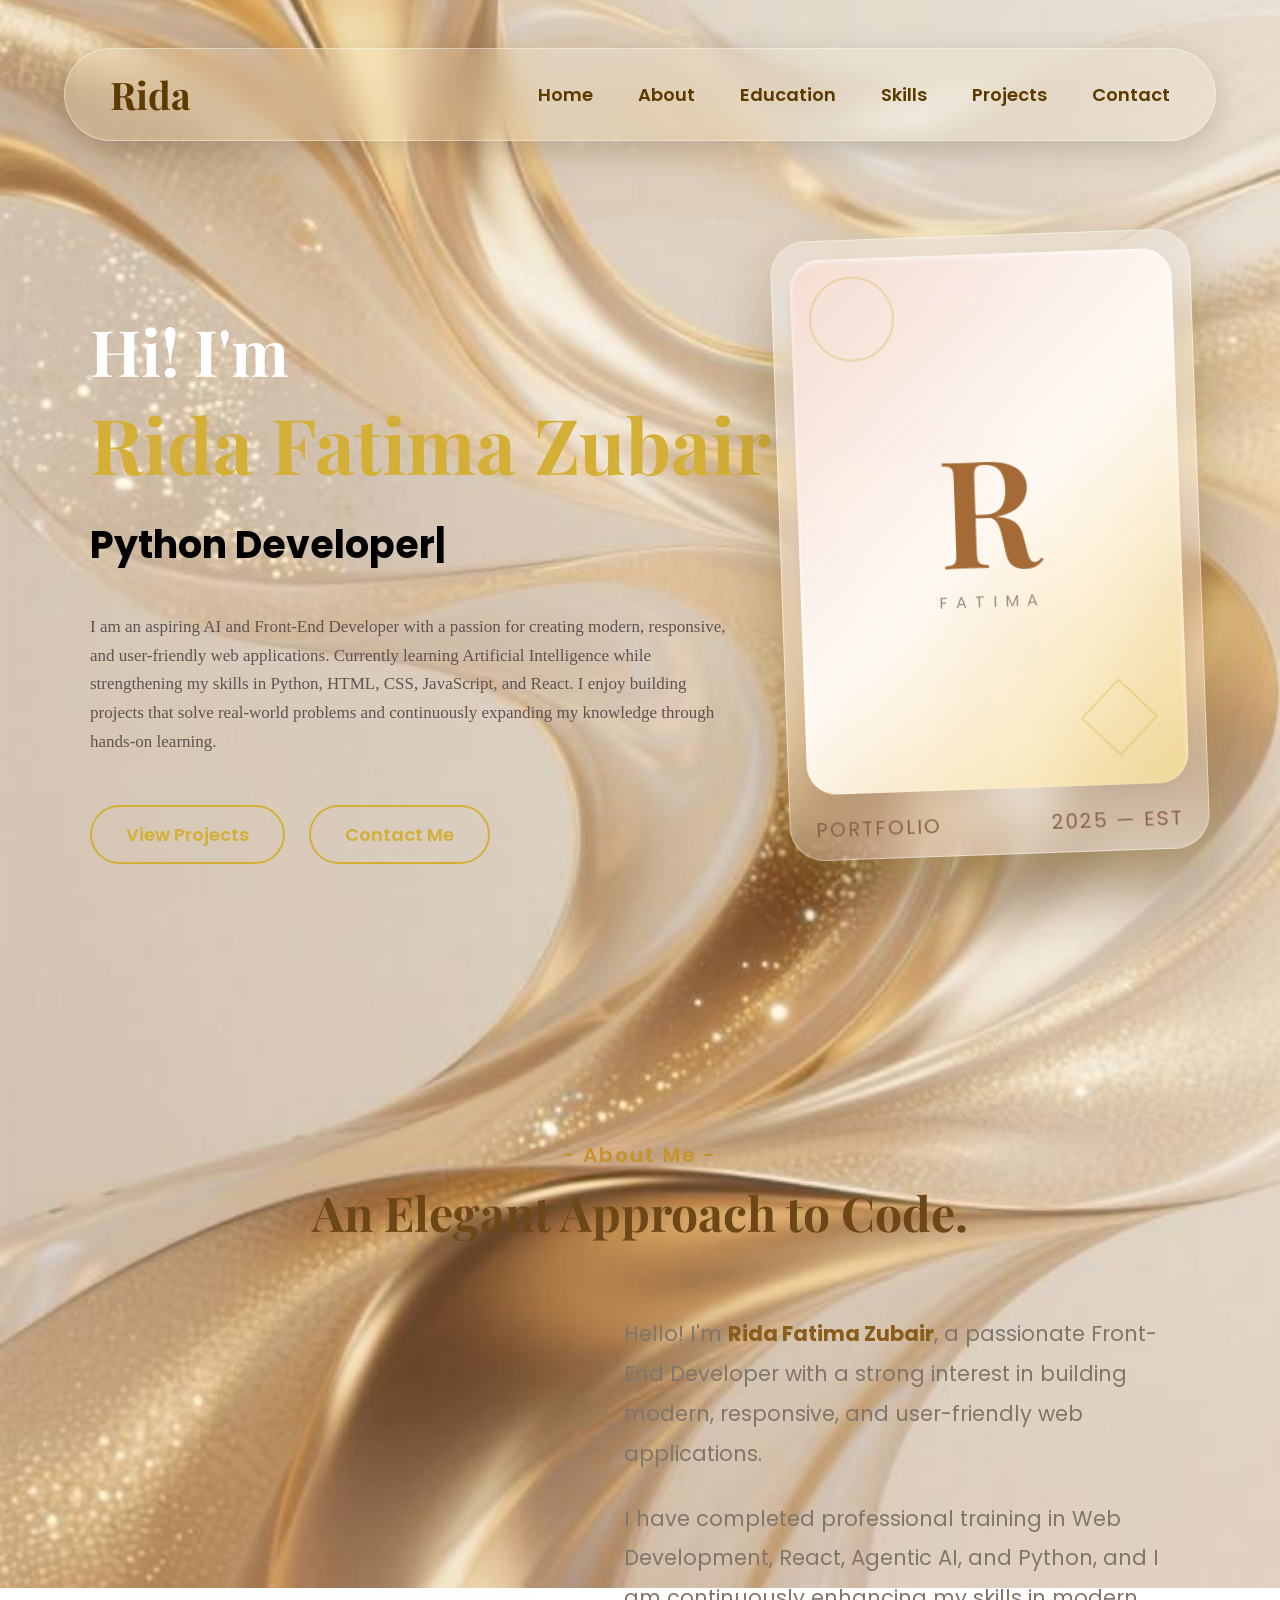
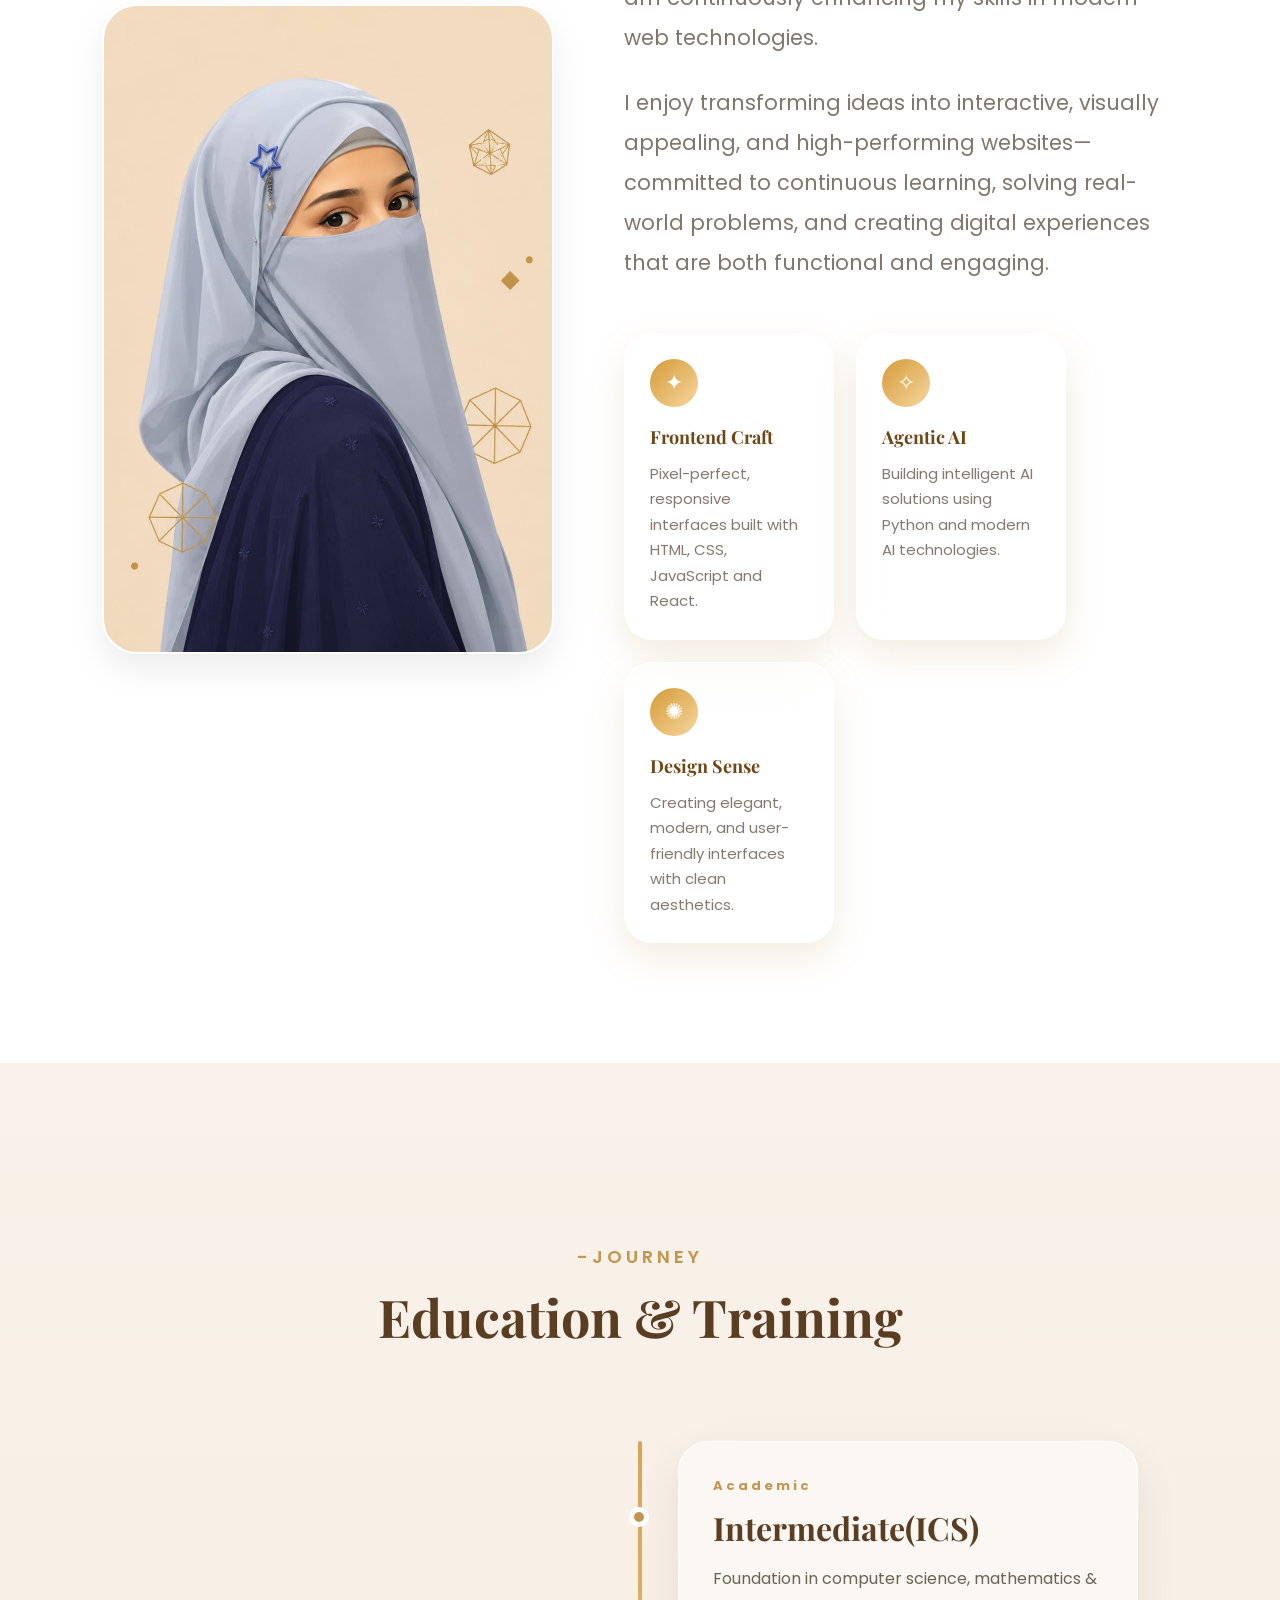
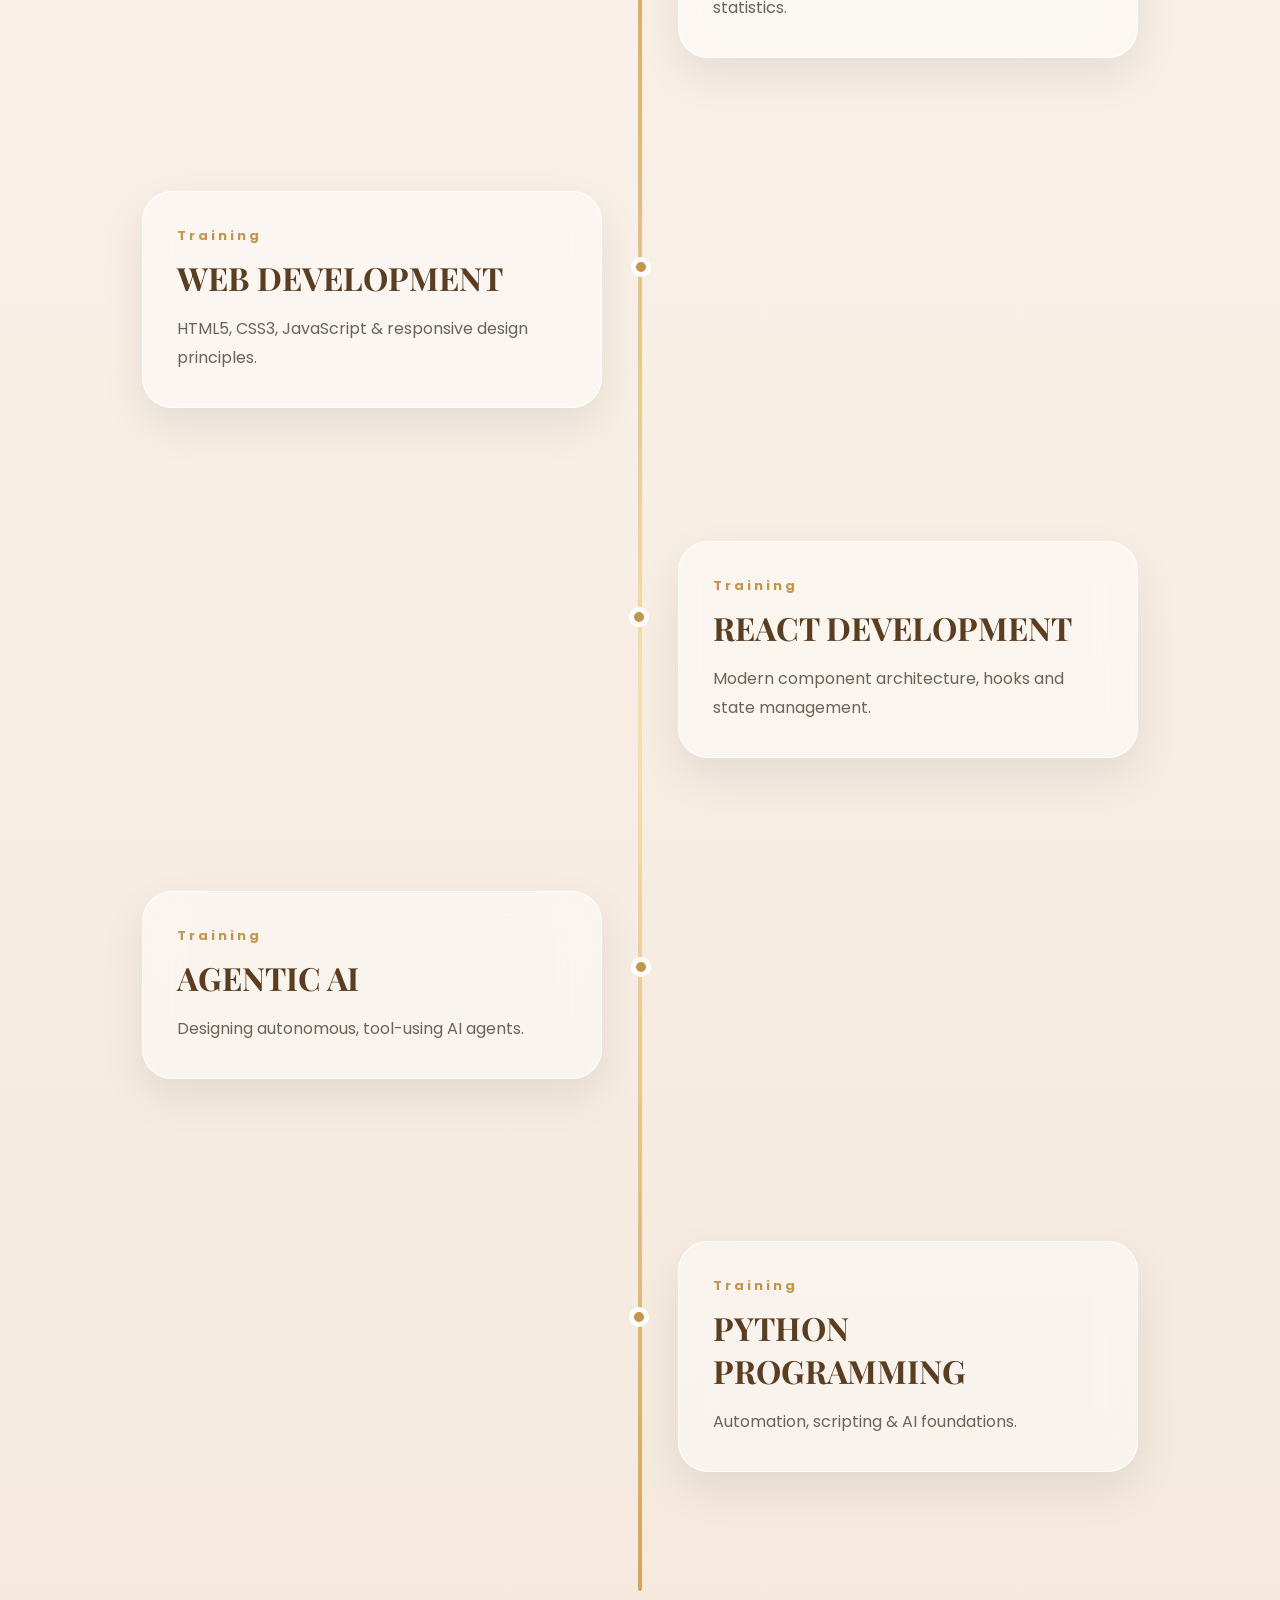
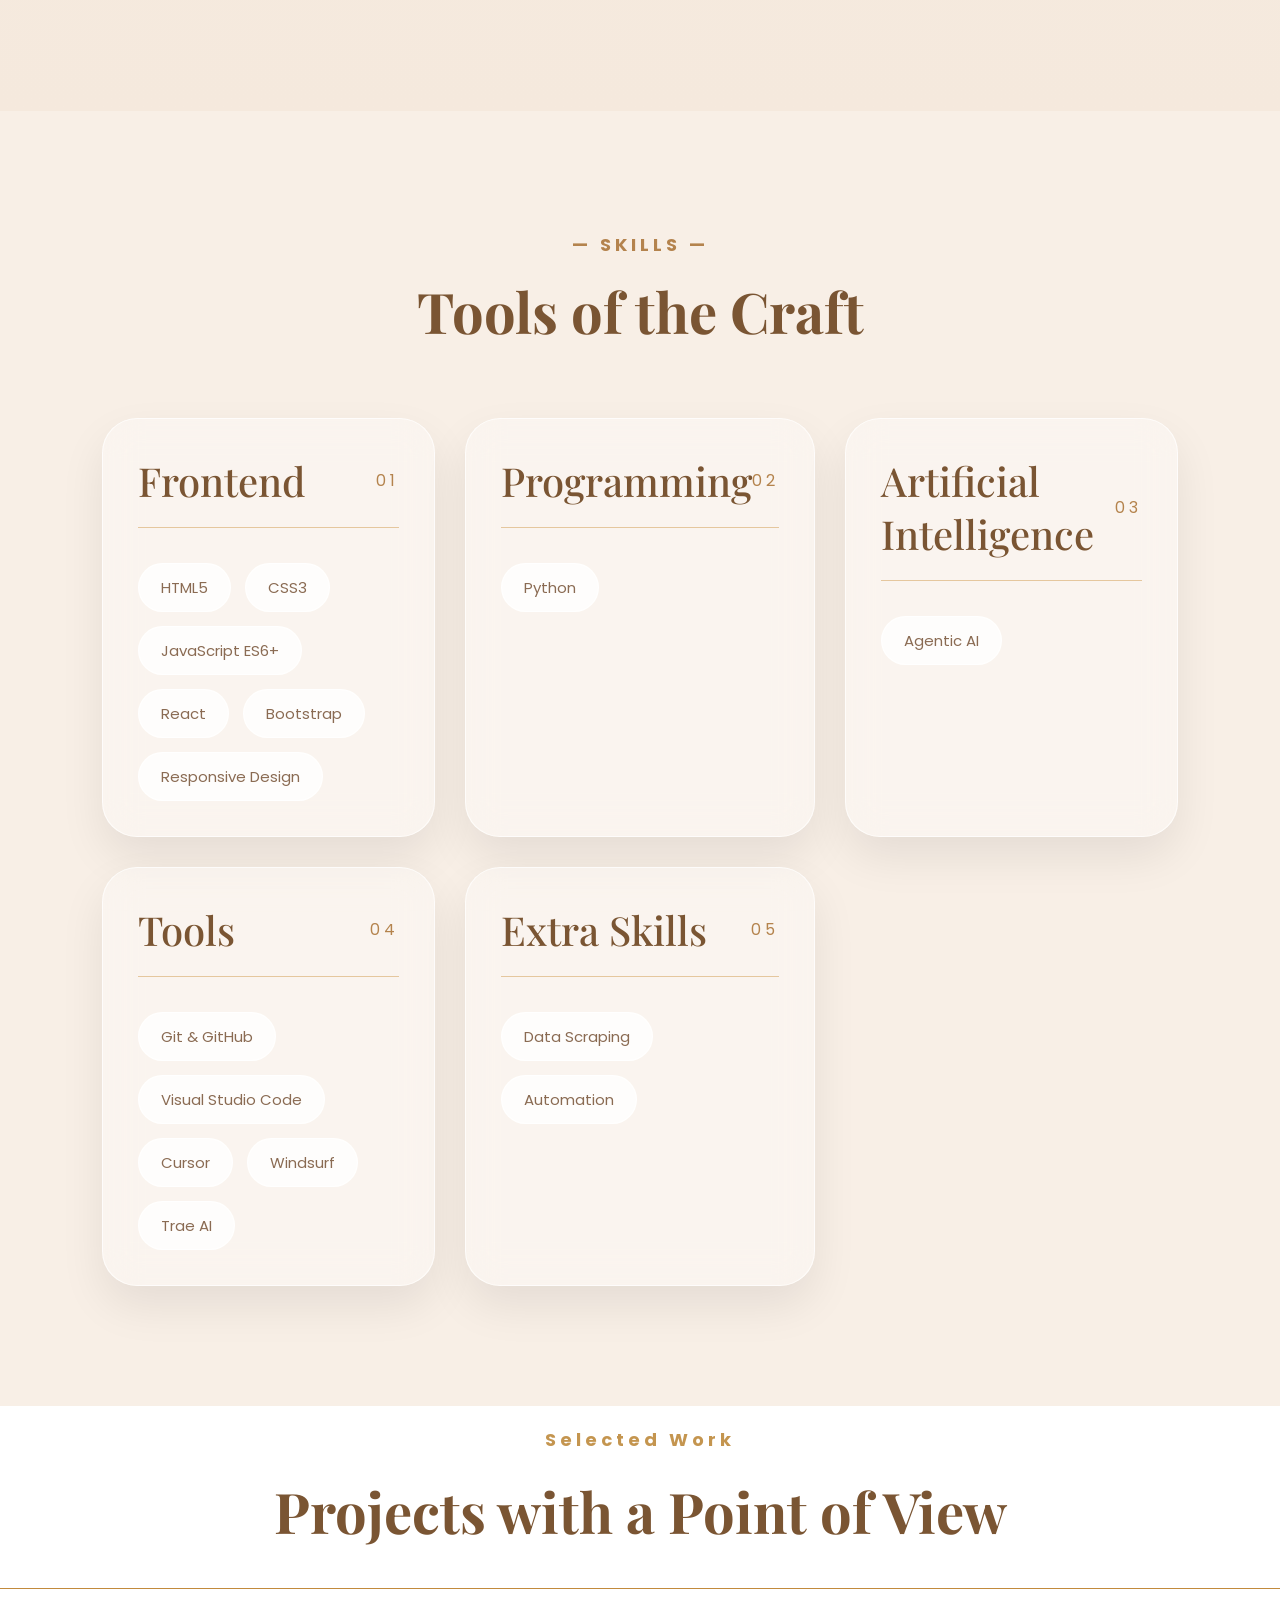
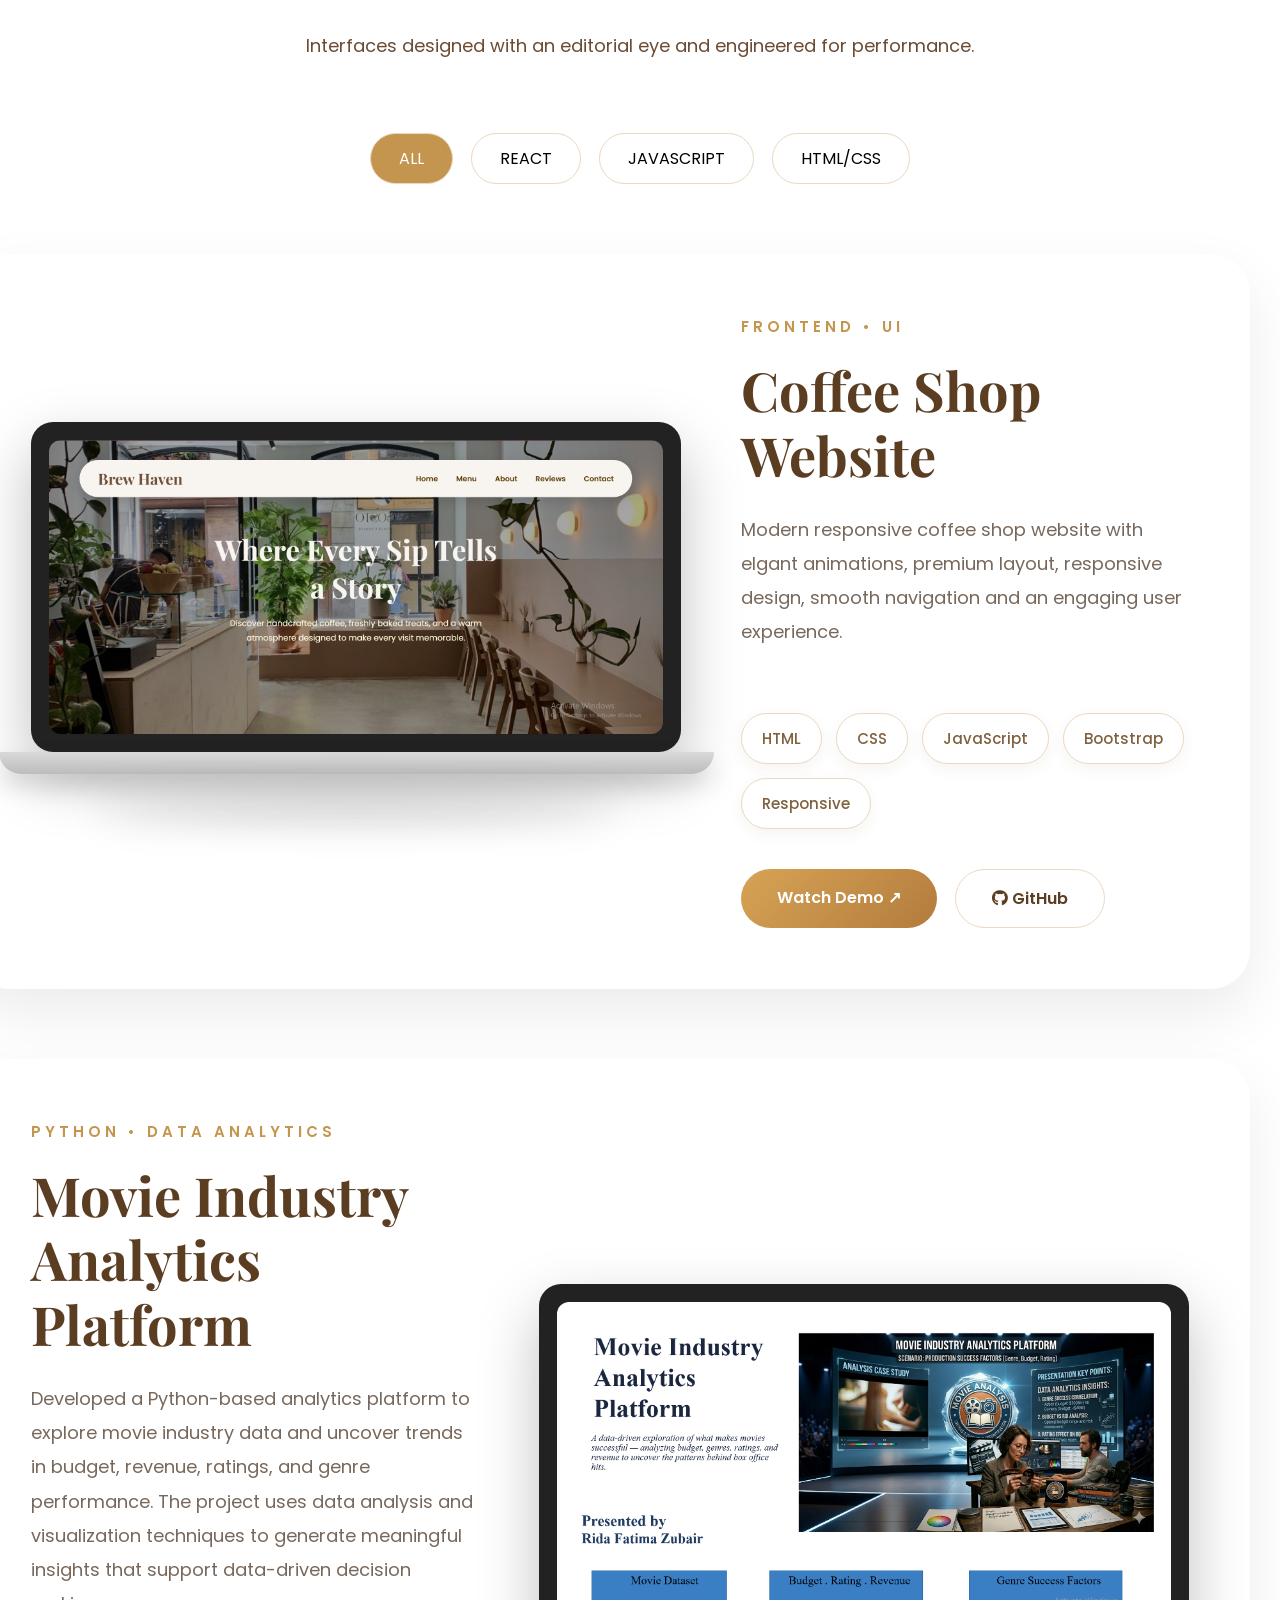
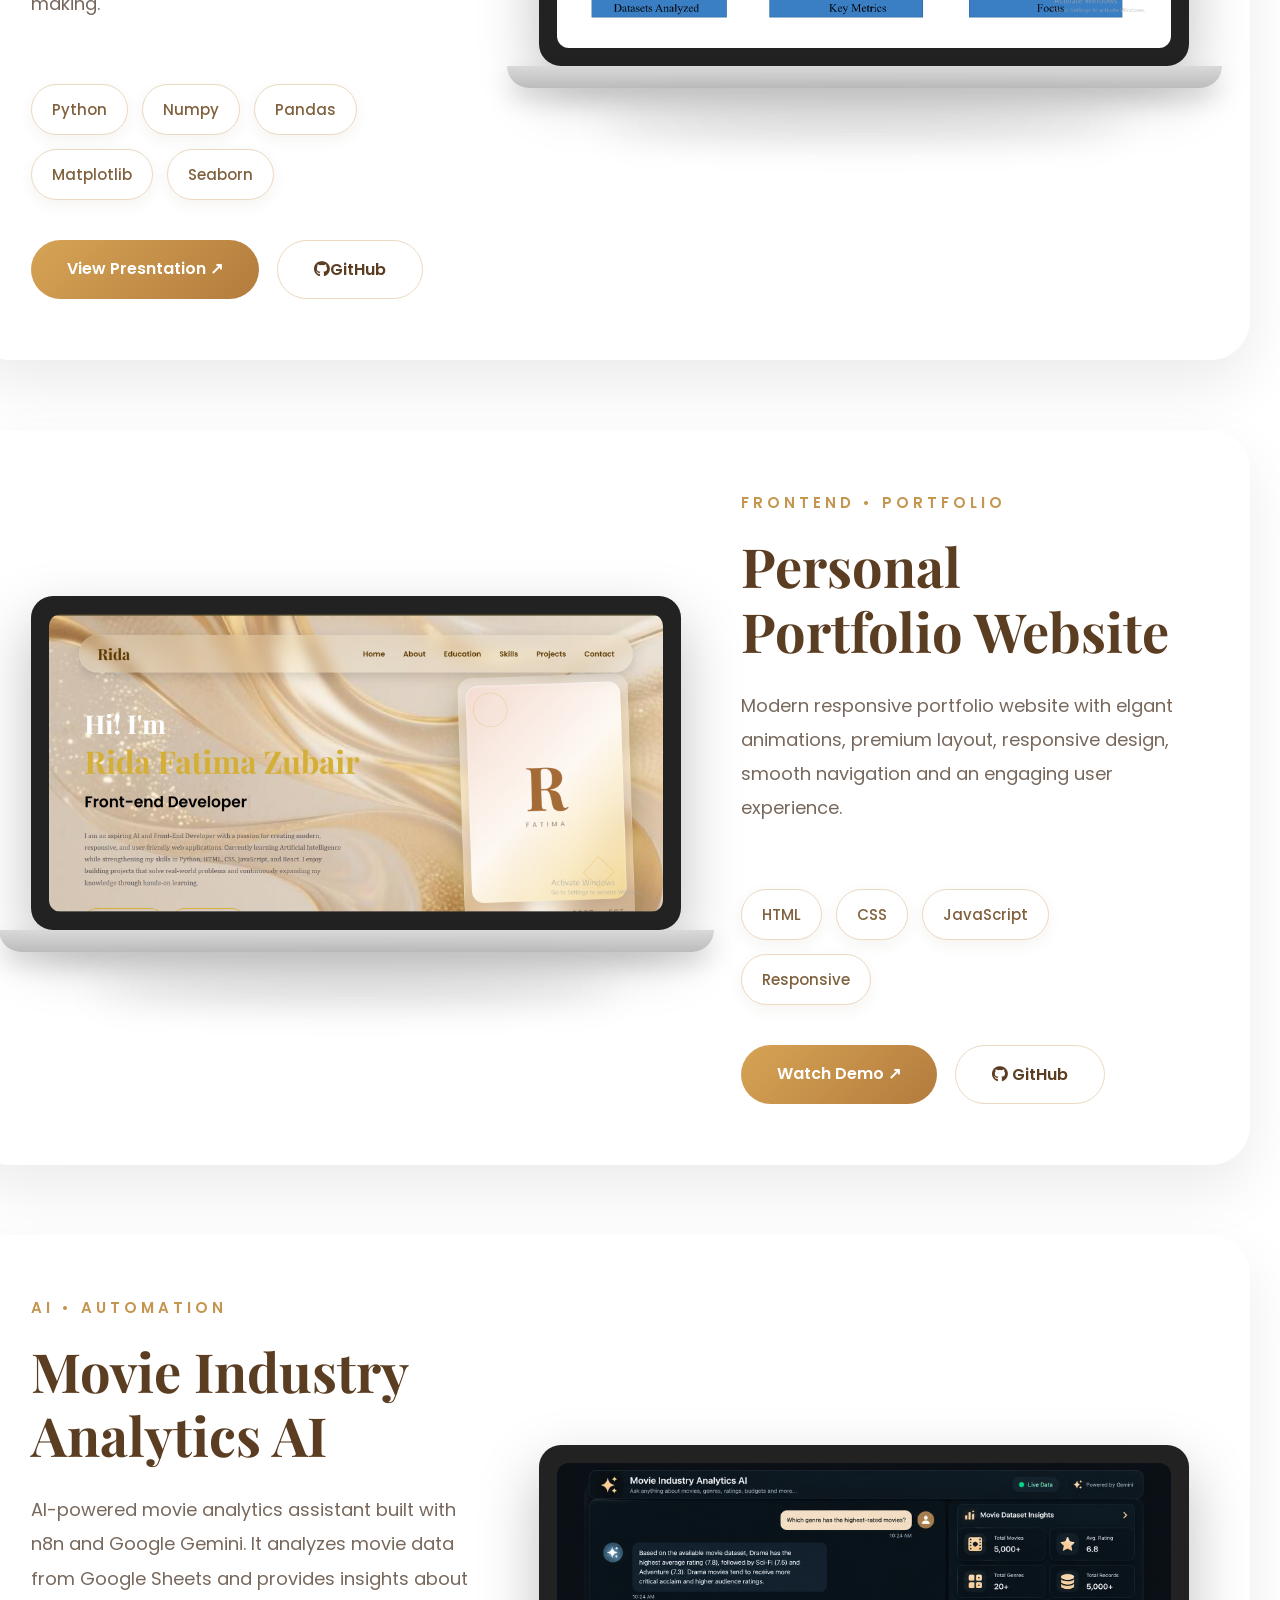
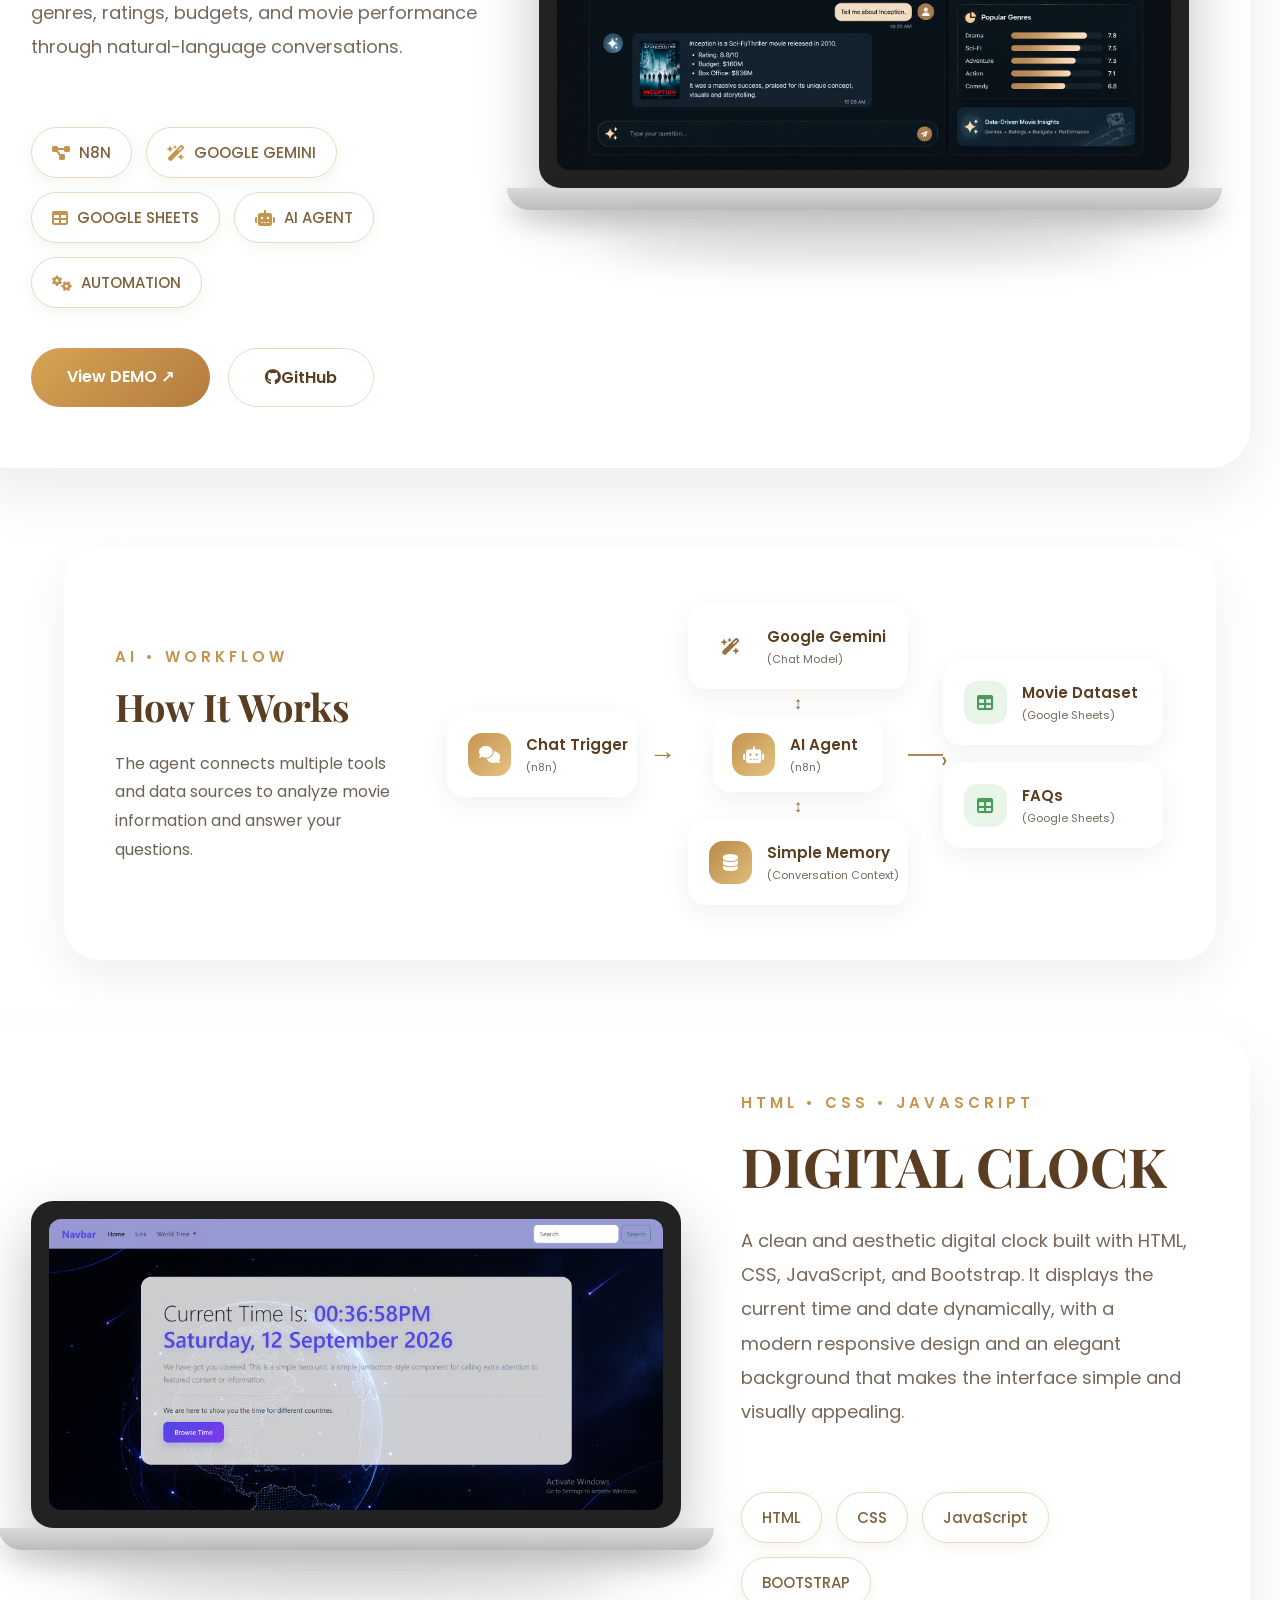
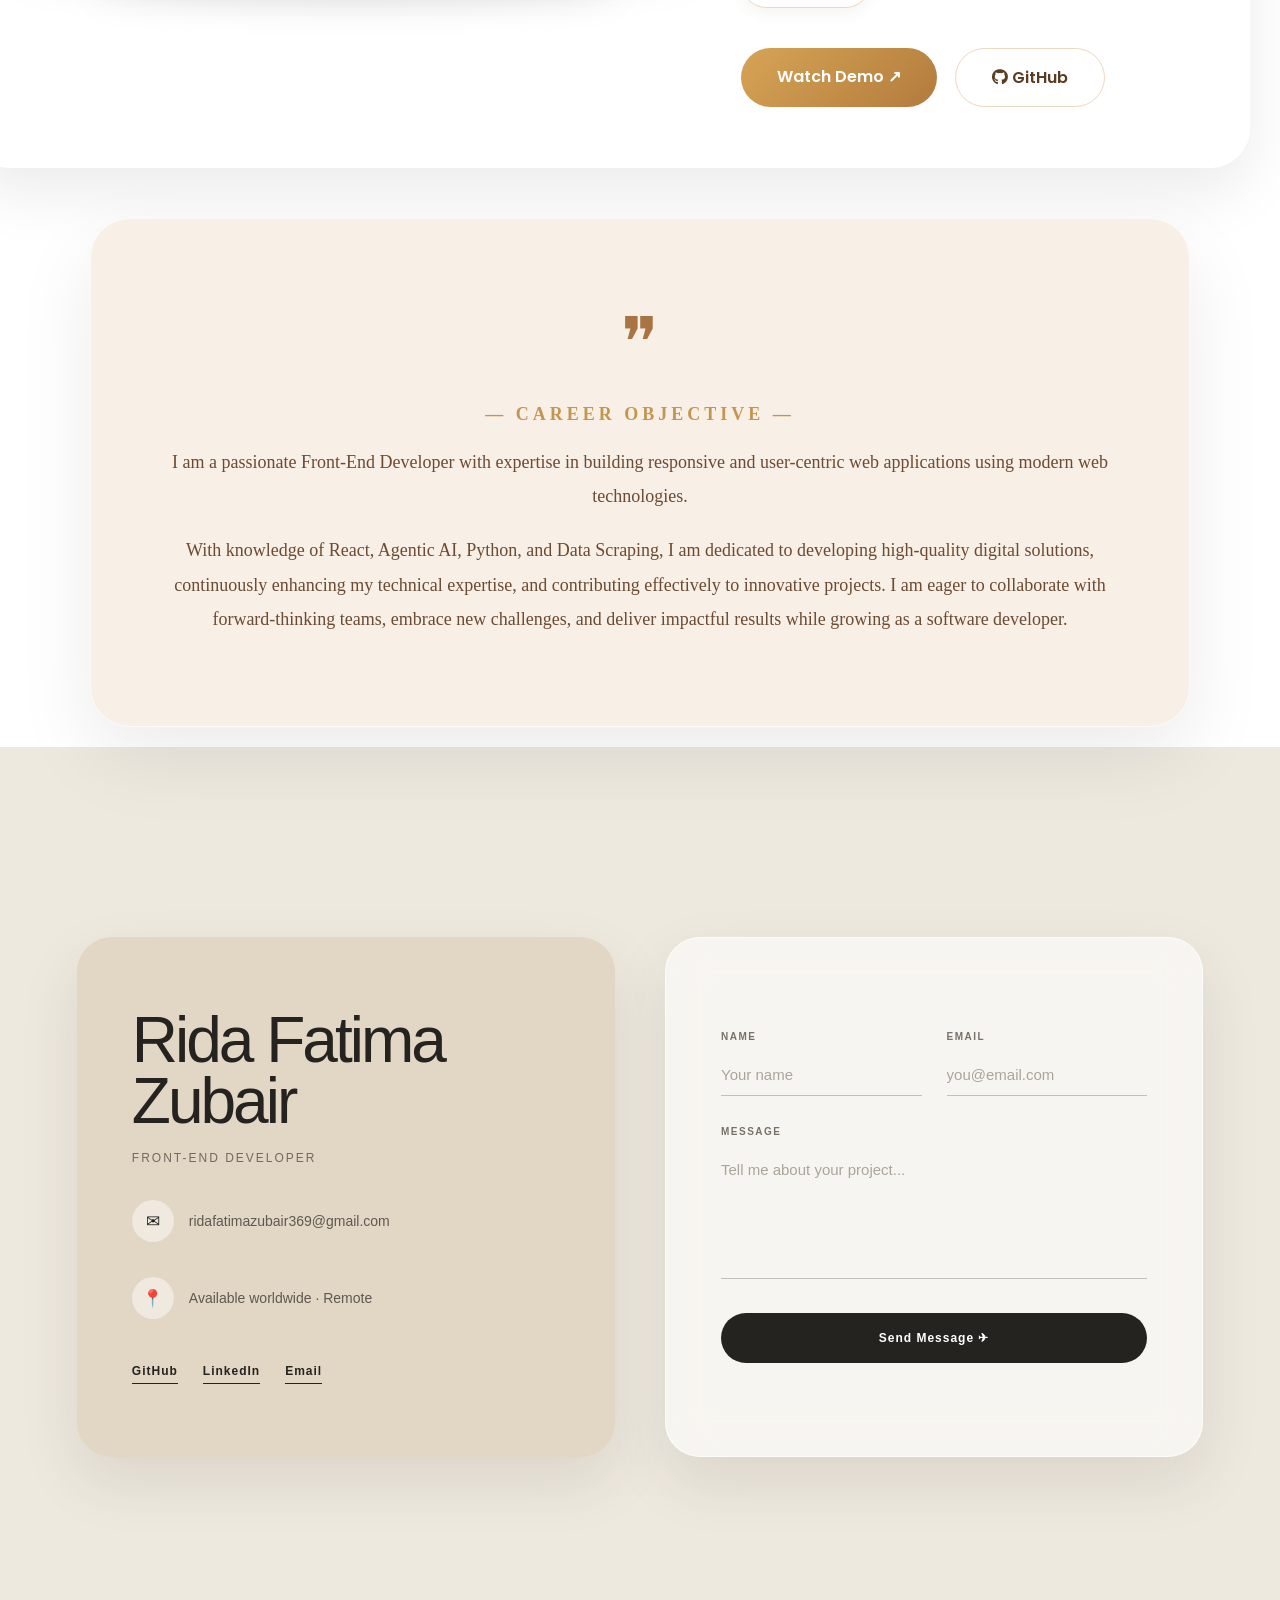
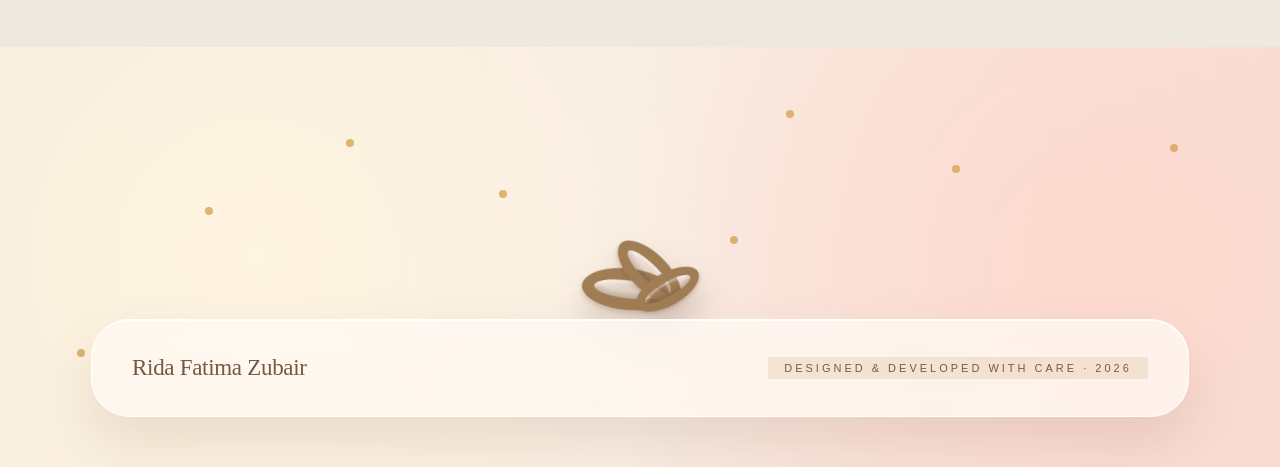
<file: portfolio.html>
<!DOCTYPE html>
<html lang="en">
<head>
    <meta charset="UTF-8">
    <meta name="viewport" content="width=device-width, initial-scale=1.0">
    <title>Rida Portfolio</title>
    <link href="https://fonts.googleapis.com/css2?family=Playfair+Display:wght@700&family=Poppins:wght@400;500;600&display=swap" rel="stylesheet">
    <link rel="stylesheet" href="https://cdnjs.cloudflare.com/ajax/libs/font-awesome/6.7.2/css/all.min.css">
    <link rel="stylesheet" href="portfolio.css">
</head>

<body>
    <!-- Navbar -->
    <nav class="navbar">
        <div class="logo">
            Rida
        </div>
        <ul class="nav-links">
            <li><a href="#home">Home</a></li>
            <li><a href="#about">About</a></li>
            <li><a href="#education">Education</a></li>
            <li><a href="#skills">Skills</a></li>
            <li><a href="#projects">Projects</a></li>
            <li><a href="#contact">Contact</a></li>
        </ul>
    </nav>
    <!-- Hero Section -->
    <header id="home">
        <div class="header-content">
            <h1 id="intro">
                Hi! I'm
                <span>Rida Fatima Zubair</span>
            </h1>
            <h2 id="quote"></h2>
            <div class="para">
                <p>
                    I am an aspiring AI and Front-End Developer with a passion for creating modern, responsive, and user-friendly web applications. Currently learning Artificial Intelligence while strengthening my skills in Python, HTML, CSS, JavaScript, and React. I enjoy building projects that solve real-world problems and continuously expanding my knowledge through hands-on learning.
                </p>
            </div>
            <div class="btns">
                <a href="#projects" class="ctn">
                    View Projects
                </a>
                <a href="#contact" class="ctn">
                    Contact Me
                </a>
            </div>
        </div>
        <div class="hero-right">
        <div class="profile-card">
            <div class="inner-card">
                <div class="profile-circle"></div>
                <div class="center-content">
                    <h1>R</h1>
                    <p>FATIMA</p>
                </div>
                <div class="diamond"></div>
            </div>
            <div class="card-footer">
                <span>PORTFOLIO</span>
                <span>2025 — EST</span>
            </div>
        </div>
    </div>
    </header>
    <section class="about-section" id="about">
    <div class="title">
        <h4>- About Me -</h4>
        <h3 id="approach">An Elegant Approach to Code.</h3>
    </div>
    <div class="about-content">
        <!-- Left Side -->
        <div class="hero-left">
            <div class="image-card">
                <img
                    class="img"
                    src="images/rida.jpeg"
                    alt="Rida Fatima Zubair"
                >
            </div>
        </div>
        <!-- Right Side -->
        <div class="vertical">
            <article class="info">
                <p class="inner-info">
                    Hello! I'm <strong>Rida Fatima Zubair</strong>, a passionate Front-End Developer with a strong interest in building modern, responsive, and user-friendly web applications.
                </p>
            </article>
            <article class="info">
                <p class="inner-info">
                    I have completed professional training in Web Development, React, Agentic AI, and Python, and I am continuously enhancing my skills in modern web technologies.
                </p>
            </article>
            <article class="info">
                <p class="inner-info">
                    I enjoy transforming ideas into interactive, visually appealing, and high-performing websites—committed to continuous learning, solving real-world problems, and creating digital experiences that are both functional and engaging.
                </p>
            </article>
            <div class="cards">
                <div class="card">
                    <div class="icon">
                        ✦
                    </div>
                    <h3>Frontend Craft</h3>
                    <p>
                        Pixel-perfect, responsive interfaces built with HTML, CSS, JavaScript and React.
                    </p>
                </div>
                <div class="card">
                    <div class="icon">
                        ✧
                    </div>
                    <h3>Agentic AI</h3>
                    <p>
                        Building intelligent AI solutions using Python and modern AI technologies.
                    </p>
                </div>
                <div class="card">
                    <div class="icon">
                        ✺
                    </div>
                    <h3>Design Sense</h3>
                    <p>
                        Creating elegant, modern, and user-friendly interfaces with clean aesthetics.
                    </p>
                </div>
            </div>
        </div>
    </div>
    </section>
    <!-- MY JOURNEY -->
     <section class="about-journey">
        <div class="journey">
            <h4 class="jour">-JOURNEY</h4>
            <h2 class="Jour">Education & Training</h2>
        </div>
        <div class="jour-card">
            <div class="top-right-card">
                <h3>Academic</h3>
                <h2>Intermediate(ICS)</h2>
                <p>Foundation in computer science, mathematics & statistics.</p>
            </div>
            <div class="top-left-card">
                <h3>Training</h3>
                <h2>WEB DEVELOPMENT</h2>
                <p>HTML5, CSS3, JavaScript & responsive design principles.</p>
            </div>
            <div class="middle-right-card">
                <h3>Training</h3>
                <h2>REACT DEVELOPMENT</h2>
                <p>Modern component architecture, hooks and state management.</p>
            </div>
            <div class="bottom-left-card">
                <h3>Training</h3>
                <h2>AGENTIC AI</h2>
                <p>Designing autonomous, tool-using AI agents.</p>
            </div>
            <div class="bottom-right-card">
                <h3>Training</h3>
                <h2>PYTHON PROGRAMMING</h2>
                <p>Automation, scripting & AI foundations.</p>
            </div>  
        </div>
     </section>
     <!-- =========================== SKILLS ================= -->
    <section class="skills-section" id="skills">
       <div class="skills-title">
        <h4>— SKILLS —</h4>
        <h3>Tools of the Craft</h3>
       </div>
       <div class="skills-grid">
        <div class="skill-card">
            <div class="card-top">
                <h2>Frontend</h2>
                <span>01</span>
            </div>
            <hr>
            <div class="tags">
                <span>HTML5</span>
                <span>CSS3</span>
                <span>JavaScript ES6+</span>
                <span>React</span>
                <span>Bootstrap</span>
                <span>Responsive Design</span>
            </div>
        </div>
        <!-- Card 2 -->
        <div class="skill-card">
            <div class="card-top">
                <h2>Programming</h2>
                <span>02</span>
            </div>
            <hr>
            <div class="tags">
                <span>Python</span>
            </div>
        </div>
        <!-- Card 3 -->
        <div class="skill-card">
            <div class="card-top">
                <h2>Artificial Intelligence</h2>
                <span>03</span>
            </div>
            <hr>
            <div class="tags">
                <span>Agentic AI</span>
            </div>
        </div>
        <!-- Card 4 -->
        <div class="skill-card">
            <div class="card-top">
                <h2>Tools</h2>
                <span>04</span>
            </div>
            <hr>
            <div class="tags">
                <span>Git & GitHub</span>
                <span>Visual Studio Code</span>
                <span>Cursor</span>
                <span>Windsurf</span>
                <span>Trae AI</span>
            </div>
        </div>
        <!-- Card 5 -->
        <div class="skill-card">
            <div class="card-top">
                <h2>Extra Skills</h2>
                <span>05</span>
            </div>
            <hr>
            <div class="tags">
                <span>Data Scraping</span>
                <span>Automation</span>
            </div>
        </div>
    </div>
</section>
<!-- =========================== PROJECTS =========================== -->
<section class="projects" id="projects">
    <div class="project-title">
        <h3>Selected Work</h3>
        <h2>Projects with a Point of View</h2>
        <hr>
        <p>
            Interfaces designed with an editorial eye and engineered
            for performance.
        </p>
    </div>
    <!-- Filter Buttons -->
    <div class="project-tag">
        <span class="active">ALL</span>
        <span>REACT</span>
        <span>JAVASCRIPT</span>
        <span>HTML/CSS</span>
    </div>
    <!-- ================= PROJECT CARD ================= -->
    <div class="project-card">
        <!-- LEFT SIDE -->
        <div class="project-image">
            <div class="laptop">
                <div class="screen">
                    <img src="images/project1.png" alt="Coffee Shop">
                </div>
                <div class="keyboard"></div>
                <div class="shadow"></div>
            </div>
        </div>
        <!-- RIGHT SIDE -->
        <div class="project-content">
            <span class="project-category">
                FRONTEND • UI
            </span>
            <h2>
                Coffee Shop Website
            </h2>
            <p>
                Modern responsive coffee shop website with elgant
                animations, premium layout, responsive design,                
                smooth navigation and an engaging user experience.
            </p>
            <div class="tech-stack">
                <span>HTML</span>
                <span>CSS</span>
                <span>JavaScript</span>
                <span>Bootstrap</span>
                <span>Responsive</span>
            </div>
            <div class="project-buttons">
                <a href="https://www.linkedin.com/posts/rida-fatima-zubair-9562b33aa_oasisinfobyte-webdevelopment-frontenddevelopment-ugcPost-7490070006165311488-V2Jw/?utm_source=share&utm_medium=member_android&rcm=ACoAAGQRTJIB_hg-yeeLDX-iaZPL9J8H9MK1H6o" class="live-btn" target="_blank">
                    Watch Demo ↗
                </a>
                <a href="https://github.com/Girllikeridu/OIBSIP_LANDING-PAGE.git" class="github-btn" target="_blank"><i class="fa-brands fa-github"></i>
                    GitHub
                </a>
            </div>
        </div>
    </div>
        <!-- !-- ================= PROJECT CARD 2 ================= -->
    <div class="project-card">
           <div class="project-content">
           <span class="project-category">
            PYTHON • DATA ANALYTICS
            </span>
            <h2>
            Movie Industry Analytics Platform
            </h2>
            <p>
            Developed a Python-based analytics platform to explore movie industry data and uncover trends in budget, revenue, ratings, and genre performance. The project uses data analysis and visualization techniques to generate meaningful insights that support data-driven decision making.
            </p>
           <div class="tech-stack">
            <span>Python</span>
            <span>Numpy</span>
            <span>Pandas</span>
            <span>Matplotlib</span>
            <span>Seaborn</span>
           </div>
           <div class="project-buttons">
            <a href="https://www.linkedin.com/posts/rida-fatima-zubair-9562b33aa_python-dataanalytics-datascience-activity-7491488376039067648-KQQX?utm_source=social_share_send&utm_medium=android_app&rcm=ACoAAGQRTJIB_hg-yeeLDX-iaZPL9J8H9MK1H6o&utm_campaign=copy_link" class="live-btn">View Presntation ↗</a>
            <a href="https://github.com/Girllikeridu/Movie-Industry-Analytics-Platform.git" class="github-btn"><i class="fa-brands fa-github"></i>GitHub</a>
           </div>
        </div>
        <div class="project-image">
            <div class="laptop">
                <div class="screen">
                   <img src="images/project2.png" alt="E-Commerce Website">
                </div>

                <div class="keyboard"></div>
                <div class="shadow"></div>
            </div>
        </div>
    </div>
    <!-- !-- ================= PROJECT CARD 3 ================= -->
    <div class="project-card">
        <!-- LEFT SIDE -->
        <div class="project-image">
            <div class="laptop">
                <div class="screen">
                    <img src="images/project3.png" alt="Coffee Shop">
                </div>
                <div class="keyboard"></div>
                <div class="shadow"></div>
            </div>
        </div>
        <!-- RIGHT SIDE -->
        <div class="project-content">
            <span class="project-category">
                FRONTEND • PORTFOLIO
            </span>
            <h2>
                Personal Portfolio Website
            </h2>
            <p>
                Modern responsive portfolio website with elgant
                animations, premium layout, responsive design,                
                smooth navigation and an engaging user experience.
            </p>
            <div class="tech-stack">
                <span>HTML</span>
                <span>CSS</span>
                <span>JavaScript</span>
                <span>Responsive</span>
            </div>
            <div class="project-buttons">
                <a href="" class="live-btn" target="_blank">
                    Watch Demo ↗
                </a>
                <a href="" class="github-btn" target="_blank"><i class="fa-brands fa-github"></i>
                    GitHub
                </a>
            </div>
        </div>
    </div>
    <!-- !-- ================= PROJECT CARD 4 ================= -->
    <div class="project-card">
           <div class="project-content">
           <span class="project-category">
            AI • AUTOMATION
            </span>
            <h2>
            Movie Industry Analytics AI
            </h2>
            <p>
            AI-powered movie analytics assistant built with n8n and Google Gemini. It analyzes movie data from Google Sheets and provides insights about genres, ratings, budgets, and movie performance through natural-language conversations.
            </p>
           <div class="tech-stack">
            <span><i class="fa-solid fa-diagram-project"></i>N8N</span>
            <span><i class="fa-solid fa-wand-magic-sparkles"></i>GOOGLE GEMINI</span>
            <span><i class="fa-solid fa-table"></i>GOOGLE SHEETS</span>
            <span><i class="fa-solid fa-robot"></i>AI AGENT</span>
            <span><i class="fa-solid fa-gears"></i>AUTOMATION</span>
           </div>
           <div class="project-buttons">
            <a href="https://www.linkedin.com/posts/rida-fatima-zubair-9562b33aa_python-dataanalytics-datascience-activity-7491488376039067648-KQQX?utm_source=social_share_send&utm_medium=android_app&rcm=ACoAAGQRTJIB_hg-yeeLDX-iaZPL9J8H9MK1H6o&utm_campaign=copy_link" class="live-btn">View DEMO ↗</a>
            <a href="https://github.com/Girllikeridu/Movie-Industry-Analytics-Platform.git" class="github-btn"><i class="fa-brands fa-github"></i>GitHub</a>
           </div>
        </div>
        <div class="project-image">
            <div class="laptop">
                <div class="screen">
                   <img src="images/project4.png" alt="E-Commerce Website">
                </div>

                <div class="keyboard"></div>
                <div class="shadow"></div>
            </div>
        </div>
    </div>
    <!-- HOW IT WORKS -->
    <section class="how-it-works">
        <div class="how-left">
            <span class="project-category">AI • WORKFLOW</span>
            <h2>How It Works</h2>
            <p>
            The agent connects multiple tools and data sources
            to analyze movie information and answer your questions.
            </p>
        </div>
        <div class="workflow-diagram">
            <div class="workflow-box chat-box">
                <div class="workflow-icon">
                <i class="fa-solid fa-comments"></i>
            </div>
            <div>
                <h3>Chat Trigger</h3>
                <span>(n8n)</span>
            </div>
        </div>
        <div class="arrow horizontal">→</div>
            <div class="agent-column">
                <div class="workflow-box small-box">
                    <div class="workflow-icon gemini">
                        <i class="fa-solid fa-wand-magic-sparkles"></i>
                    </div>
                <div>
                    <h3>Google Gemini</h3>
                    <span>(Chat Model)</span>
                </div>
            </div>
            <div class="vertical-arrow">↕</div>
            <div class="workflow-box agent-box">
                <div class="workflow-icon">
                    <i class="fa-solid fa-robot"></i>
                </div>
                <div>
                    <h3>AI Agent</h3>
                    <span>(n8n)</span>
                </div>
            </div>
            <div class="vertical-arrow">↕</div>
            <!-- Memory -->
            <div class="workflow-box small-box">
                <div class="workflow-icon memory">
                    <i class="fa-solid fa-database"></i>
                </div>
                <div>
                    <h3>Simple Memory</h3>
                    <span>(Conversation Context)</span>
                </div>
            </div>
        </div>
        <!-- Connection to data -->
        <div class="data-connector">
            <div class="connector-line"></div>
        </div>
        <!-- Data Sources -->
        <div class="data-column">
            <div class="workflow-box data-box">
                <div class="workflow-icon sheets">
                    <i class="fa-solid fa-table"></i>
                </div>
                <div>
                    <h3>Movie Dataset</h3>
                    <span>(Google Sheets)</span>
                </div>
            </div>
            <div class="workflow-box data-box">
                <div class="workflow-icon sheets">
                    <i class="fa-solid fa-table"></i>
                </div>
                <div>
                    <h3>FAQs</h3>
                    <span>(Google Sheets)</span>
                </div>
            </div>
        </div>
    </div>
</section>
<!-- !-- ================= PROJECT CARD 5 ================= -->
    <div class="project-card">
        <!-- LEFT SIDE -->
        <div class="project-image">
            <div class="laptop">
                <div class="screen">
                    <img src="images/project5.png" alt="Coffee Shop">
                </div>
                <div class="keyboard"></div>
                <div class="shadow"></div>
            </div>
        </div>
        <!-- RIGHT SIDE -->
        <div class="project-content">
            <span class="project-category">
                HTML • CSS • JAVASCRIPT
            </span>
            <h2>
                DIGITAL CLOCK
            </h2>
            <p>
                A clean and aesthetic digital clock built with HTML, CSS, JavaScript, and Bootstrap. It displays the current time and date dynamically, with a modern responsive design and an elegant background that makes the interface simple and visually appealing.
            </p>
            <div class="tech-stack">
                <span>HTML</span>
                <span>CSS</span>
                <span>JavaScript</span>
                <span>BOOTSTRAP</span>
            </div>
            <div class="project-buttons">
                <a href="" class="live-btn" target="_blank">
                    Watch Demo ↗
                </a>
                <a href="" class="github-btn" target="_blank"><i class="fa-brands fa-github"></i>
                    GitHub
                </a>
            </div>
        </div>
    </div>
</section>
<!-- !-- ================= CAREER OBJECTIVE ================= -->
<section class="career">
    <div class="career-quote">
         ❞
    </div>
    <div class="career-title">
        <h4>— CAREER OBJECTIVE —</h4>
        <p id="career-para">I am a passionate Front-End Developer with expertise in building responsive and user-centric web applications using modern web technologies.</p>
        <p id="career-para2">With knowledge of React, Agentic AI, Python, and Data Scraping, I am dedicated to developing high-quality digital solutions, continuously enhancing my technical expertise, and contributing effectively to innovative projects. I am eager to collaborate with forward-thinking teams, embrace new challenges, and deliver impactful results while growing as a software developer.</p>
    </div>    
</section>
<!-- !-- ================= CONTACT ================= -->
<section class="contact">
    <div class="container">
        <!-- Left Card -->
        <div class="info-card">
            <h1>Rida Fatima Zubair</h1>
            <p class="role">FRONT-END DEVELOPER</p>
            <div class="info-box">
                <span>✉</span>
                <p>ridafatimazubair369@gmail.com</p>
            </div>
            <div class="info-box">
                <span>📍</span>
                <p>Available worldwide · Remote</p>
            </div>
            <div class="socials">
                <a href="https://github.com/Girllikeridu" target="_blank">GitHub</a>
                <a href="https://www.linkedin.com/in/rida-fatima-zubair-9562b33aa/" target="_blank">LinkedIn</a>
                <a href="mailto:ridafatimazubair369@gmail.com">Email</a>
            </div>
        </div>
        <!-- Right Card -->
        <div class="form-card">
            <div class="row">
                <div class="field">
                    <label for="name">NAME</label>
                    <input
                        id="name"
                        type="text"
                        placeholder="Your name">
                </div>
                <div class="field">
                    <label for="email">EMAIL</label>
                    <input
                        id="email"
                        type="email"
                        placeholder="you@email.com">
                </div>
            </div>
            <div class="field">
                <label for="message">MESSAGE</label>
                <textarea
                    id="message"
                    placeholder="Tell me about your project..."
                ></textarea>
            </div>
            <button type="submit">
                Send Message ✈
            </button>
        </div>
    </div>
</section>
<!-- =========================FOOTER========================= -->
<footer class="footer">
    <!-- Decorative particles -->
    <span class="particle p1"></span>
    <span class="particle p2"></span>
    <span class="particle p3"></span>
    <span class="particle p4"></span>
    <span class="particle p5"></span>
    <span class="particle p6"></span>
    <span class="particle p7"></span>
    <span class="particle p8"></span>
    <span class="particle p9"></span>
    <span class="particle p10"></span>
    <!-- Floating 3D object -->
    <div class="footer-object">
        <div class="loop loop-1"></div>
        <div class="loop loop-2"></div>
        <div class="loop loop-3"></div>
    </div>
    <!-- Footer glass card -->
    <div class="footer-card">
        <div class="footer-name">
            Rida Fatima Zubair
        </div>
        <div class="footer-credit">
            DESIGNED &amp; DEVELOPED WITH CARE · 2026
        </div>
    </div>
</footer>
    <!-- Typewriter Effect -->
    <script>
        const skills = [
            "Python Developer",
            "Front-end Developer",
            "React JS Developer",
            "Agentic AI Developer"
        ];
        let skillIndex = 0;
        let charIndex = 0;
        const quote = document.getElementById("quote");
        function typeSkill() {
            if (charIndex < skills[skillIndex].length) {
                quote.innerHTML += skills[skillIndex].charAt(charIndex);
                charIndex++;
                setTimeout(typeSkill, 100);
            } else {
                setTimeout(eraseSkill, 1500);
            }
        }
        function eraseSkill() {
            if (charIndex > 0) {
                quote.innerHTML = skills[skillIndex].substring(0, charIndex - 1);
                charIndex--;
                setTimeout(eraseSkill, 50);
            } else {
                skillIndex++;
                if (skillIndex >= skills.length) {
                    skillIndex = 0;
                }
                setTimeout(typeSkill, 400);
            }
        }
        typeSkill();
    </script>
</body>
</html>
</file>
<file: portfolio.css>
*{
    margin:0;
    padding:0;
    box-sizing:border-box;
}
body{
    background-image: url("images/gold-bg.jpg");
    font-family:'Poppins',sans-serif;
    /* background:linear-gradient(
        135deg,
        #FFF5CC 0%,
        #F4D03F 30%,
        #D4AF37 65%,
        #B8860B 100%
    ); */
    min-height:100vh;
    background-size: cover;
    background-position: center;
    background-repeat: no-repeat;
    background-attachment: fixed;

}
/* ================= NAVBAR ================= */
.navbar{
    width:90%;
    margin:20px auto;
    padding:20px 45px;
    display:flex;
    justify-content:space-between;
    align-items:center;
    background:rgba(255,248,220,0.18);
    backdrop-filter:blur(15px);
    border:1px solid rgba(255,255,255,.4);
    border-radius:50px;
    box-shadow:0 8px 30px rgba(0,0,0,.15);
    position: fixed;
    top: 28px;
    left: 50%;
    transform: translateX(-50%);
    z-index: 1000;
}
/* ================= LOGO ================= */
.logo{
    font-family:'Playfair Display',serif;
    font-size:38px;
    font-weight:bold;
    color:#5C3A00;
    cursor:pointer;
}
.logo span{
    color:#FFF8DC;
}
/* ================= MENU ================= */
.nav-links{
    display:flex;
    list-style:none;
    gap:45px;
}
.nav-links a{
    text-decoration:none;
    color:#5C3A00;
    font-size:18px;
    font-weight:600;
    transition:.3s;
    position:relative;
}
/* Gold underline animation */
.nav-links a::after{
    content:"";
    position:absolute;
    left:0;
    bottom:-6px;
    width:0;
    height:3px;
    background:#FFF8DC;
    transition:.3s;
}
.nav-links a:hover{
    color:brown;
}
.nav-links a:hover::after{
    width:100%;
}
/* ================= Header ================= */
.header-content{
    width: 100%;
}
header{
    width: 100%;
    /* background-position: bottom;
    background-attachment: fixed; */
    display: flex;
    min-height: 100vh;
    align-items: center;
    justify-content: flex-start;
    padding-left: 90px;
    box-sizing: border-box;
    margin-top: 120px;

}
#intro{
    color: #ffffff;
    font-family: 'Playfair Display', sans-serif;
    font-size: 4rem;   
    line-height: 1.1;
    margin: 0;
    margin-top: 40px;
}
#intro span{
    color:#D4AF37;
    display:block;
    margin-top:15px;
    font-size:1.2em;
}
.para{
    color: rgb(96, 82, 82);
    padding-top: 20px;
    font-family: Cambria, Cochin, Georgia, Times, 'Times New Roman', serif;
    margin-bottom: 48px;
    width: 650px;
    margin-top: 20px;
    line-height: 1.7;
    font-size: 17px;
}
.ctn{
    display:inline-block;
    padding:14px 34px;
    /* margin-top:40px; */
    margin-right:20px;
    border:2px solid #D4AF37;
    border-radius:35px;
    color:#D4AF37;
    text-decoration:none;
    font-size:18px;
    font-weight:600;
    transition:.3s;
}
.ctn:hover{
    background:#D4AF37;
    color:white;
}
#quote{
    font-size: 38px;
    font-weight: 700;
    color: black;
    min-height: 55px;
    margin-top: 30px;
}
#quote::after{
    content: "|";
    animation: blink .7s infinite;
}
/* ================= PROFILE CARD ================= */
.profile-card{
    width:420px;
    height:620px;
    background:rgba(255,255,255,.25);
    backdrop-filter:blur(20px);
    border:1px solid rgba(255,255,255,.45);
    border-radius:35px;
    padding:18px;
    position:relative;
    transform:translateY(-25px) rotate(-2deg);
    box-shadow:
    0 40px 80px rgba(0,0,0,.20),
    0 15px 35px rgba(212,175,55,.25);
    animation:floatCard 4s ease-in-out infinite;
    transition:.4s;
}
/* ================= INNER CARD ================= */
.inner-card{
    width:100%;
    height:92%;
    border-radius:30px;
    position:relative;
    background:linear-gradient(
    135deg,
    rgba(245,220,210,.92),
    rgba(255,250,245,.97),
    rgba(246,221,150,.85)
    );
    box-shadow:
    inset 0 2px 5px rgba(255,255,255,.7),
    0 8px 20px rgba(0,0,0,.05);

}
/* ================= TOP CIRCLE ================= */
.profile-circle{
    width:85px;
    height:85px;
    border:2px solid rgba(212,175,55,.35);
    border-radius:50%;
    position:absolute;
    top:18px;
    left:18px;
}
/* ================= CENTER ================= */
.center-content{
    position:absolute;
    top:50%;
    left:50%;
    transform:translate(-50%,-50%);
    text-align:center;
}
.center-content h1{
    font-size:150px;
    font-family:'Playfair Display',serif;
    color:#A56B37;
    font-weight:600;
    margin:0;
    line-height:1;
}
.center-content p{
    margin-top:8px;
    letter-spacing:8px;
    font-size:16px;
    color:#9A8D85;
}
.hero-right{
    display:flex;
    justify-content:center;
    align-items:center;
    padding-right:80px;
}
/* ================= DIAMOND ================= */
.diamond{
    width:55px;
    height:55px;
    border:2px solid rgba(212,175,55,.35);
    position:absolute;
    right:40px;
    bottom:40px;
    transform:rotate(45deg);
}
/* ================= FOOTER ================= */
.card-footer{
    position:absolute;
    left:25px;
    right:25px;
    bottom:15px;

    display:flex;
    justify-content:space-between;
    align-items:center;

    color:#8A6448;
    font-size:20px;
    letter-spacing:2px;
}
/* ================= HOVER EFFECT ================= */
.profile-card:hover{
    transform:translateY(-50px) rotate(0deg) scale(1.03);
    box-shadow:
    0 60px 120px rgba(0,0,0,.25),
    0 25px 50px rgba(212,175,55,.35);

}
.title{
    color: brown;
    justify-content: center;
    text-align: center;
}
#approach{
    font-size: xx-large;
    font-family: Cambria, Cochin, Georgia, Times, 'Times New Roman', serif;
    color: #A56B37;
}
/* ===========================
   ABOUT SECTION
=========================== */

.about-section{
    width:100%;
    padding:120px 8%;
}
.title{
    text-align:center;
    margin-bottom:70px;
}
.title h4{
    color:#c7922d;
    font-size:20px;
    font-weight:600;
    letter-spacing:2px;
    margin-bottom:10px;
}
#approach{
    font-size:48px;
    color:#6d4717;
    font-family:"Playfair Display",serif;
}
/* ===========================IMAGE + CONTENT===========================*/
.about-content{
    display:flex;
    justify-content:space-between;
    align-items:center;
    gap:70px;
}
/* ===========================LEFT SIDE=========================== */
.hero-left{
    width:42%;
    display:flex;
    justify-content:center;
}
.image-card{
    width:500px;
    height:650px;
    border-radius:35px;
    background:rgba(255,255,255,.25);
    border:2px solid rgba(255,255,255,.6);
    backdrop-filter:blur(12px);
    box-shadow:0 15px 35px rgba(0,0,0,.08);
    overflow:hidden;
}
.img{
    width:100%;
    height:100%;
    object-fit:cover;
}
/* ==========================RIGHT SIDE=========================== */
.vertical{
    width:58%;
    display:flex;
    flex-direction:column;
}
/* ===========================PARAGRAPHS=========================== */
.info{
    margin-bottom:25px;
}
.inner-info{
    font-size:21px;
    line-height:1.9;
    color:#81766b;
    font-family:"Poppins",sans-serif;
    font-weight:400;
}
.inner-info strong{
    color:#8b5d1b;
    font-weight:700;
}
/* ===========================CARDS=========================== */
.cards{
    display:flex;
    gap:22px;
    margin-top:25px;
    flex-wrap:wrap;
}
.card{
    width:210px;
    min-height:220px;
    padding:25px;
    border-radius:28px;
    background:rgba(255,255,255,.30);
    backdrop-filter:blur(20px);
    border:1px solid rgba(255,255,255,.65);
    box-shadow:
    0 15px 35px rgba(188,149,83,.18);
    transition:.4s;
}
.card:hover{
    transform:translateY(-10px);
    box-shadow:
    0 20px 45px rgba(188,149,83,.30);
}
/* ===========================ICON=========================== */
.icon{
    width:48px;
    height:48px;
    border-radius:50%;
    background:linear-gradient(135deg,#d59b39,#f6d69d);
    display:flex;
    justify-content:center;
    align-items:center;
    color:#fff;
    font-size:22px;
    margin-bottom:18px;
}
/*===========================CARD TEXT=========================== */
.card h3{
    font-size:18px;
    color:#6d4717;
    margin-bottom:12px;
    font-family:"Playfair Display",serif;
}
.card p{
    font-size:15px;
    color:#84796f;
    line-height:1.7;
}
/* =========================== JOURNEY =========================== */

.about-journey{
    width:100%;
    padding:180px 8% 120px;
    background:linear-gradient(180deg,#f9f2ea,#f5e9dd);
    overflow:hidden;
}

.journey{
    text-align:center;
    margin-bottom:90px;
}

.jour{
    color:#c4954f;
    font-size:18px;
    letter-spacing:4px;
    font-weight:600;
}

.Jour{
    margin-top:12px;
    font:700 52px "Playfair Display",serif;
    color:#5b3d22;
}

.jour-card{
    position:relative;
    max-width:1400px;
    min-height:1750px;
    margin:auto;
}

.jour-card::before{
    content:"";
    position:absolute;
    left:50%;
    top:0;
    transform:translateX(-50%);
    width:4px;
    height:100%;
    border-radius:20px;
    background:linear-gradient(#d6a455,#f7dfb3,#d6a455);
}

.top-right-card,
.top-left-card,
.middle-right-card,
.bottom-left-card,
.bottom-right-card{
    position:absolute;
    width:460px;
    padding:34px;
    border-radius:30px;
    background:rgba(255,255,255,.45);
    backdrop-filter:blur(18px);
    -webkit-backdrop-filter:blur(18px);
    border:1px solid rgba(255,255,255,.8);
    box-shadow:0 18px 45px rgba(0,0,0,.08);
    box-sizing:border-box;
    transition:.35s;
}

.top-right-card{
    top:0;
    right:40px;
}

.top-left-card{
    top:350px;
    left:40px;
}

.middle-right-card{
    top:700px;
    right:40px;
}

.bottom-left-card{
    top:1050px;
    left:40px;
}

.bottom-right-card{
    top:1400px;
    right:40px;
}

.top-right-card:hover,
.top-left-card:hover,
.middle-right-card:hover,
.bottom-left-card:hover,
.bottom-right-card:hover{
    transform:translateY(-10px) scale(1.02);
    box-shadow:0 30px 60px rgba(196,149,79,.25);
}

.top-right-card h3,
.top-left-card h3,
.middle-right-card h3,
.bottom-left-card h3,
.bottom-right-card h3{
    color:#c4954f;
    letter-spacing:3px;
    font-size:13px;
    margin:0 0 10px;
}

.top-right-card h2,
.top-left-card h2,
.middle-right-card h2,
.bottom-left-card h2,
.bottom-right-card h2{
    color:#5b3d22;
    font:700 32px "Playfair Display",serif;
    margin:0 0 16px;
}

.top-right-card p,
.top-left-card p,
.middle-right-card p,
.bottom-left-card p,
.bottom-right-card p{
    color:#6d6257;
    line-height:1.8;
    margin:0;
}

.top-right-card::after,
.top-left-card::after,
.middle-right-card::after,
.bottom-left-card::after,
.bottom-right-card::after{
    content:"";
    position:absolute;
    top:65px;
    width:20px;
    height:20px;
    background:#c4954f;
    border:5px solid #fff;
    border-radius:50%;
    box-sizing:border-box;
}

.top-right-card::after,
.middle-right-card::after,
.bottom-right-card::after{
    left:-50px;
}

.top-left-card::after,
.bottom-left-card::after{
    right:-50px;
}
/*===========================SKILLS=========================== */
.skills-section{
    width:100%;
    padding:120px 8%;
    background:#f8efe6;
    position:relative;
    overflow:hidden;
}
.skills-title{
    text-align:center;
    margin-bottom:70px;
}
.skills-title h4{
    color:#b4834d;
    letter-spacing:4px;
    font-size:18px;
    margin-bottom:15px;
}
.skills-title h3{
    font-family:"Playfair Display",serif;
    font-size:56px;
    color:#7a5533;
}
.skills-grid{
    display:grid;
    grid-template-columns:repeat(3,1fr);
    gap:30px;
}
.skill-card{
    background:rgba(255,255,255,.35);
    backdrop-filter:blur(18px);
    border:1px solid rgba(255,255,255,.7);
    border-radius:35px;
    padding:35px;
    box-shadow:0 20px 45px rgba(0,0,0,.08);
    min-height:290px;
    transition:.35s;
}
.skill-card:hover{
    transform:translateY(-10px);
    box-shadow:0 30px 60px rgba(181,133,56,.25);
}
.skill-card:nth-child(4){
    grid-column:1/2;
}
.skill-card:nth-child(5){
    grid-column:2/3;
}
.card-top{
    display:flex;
    justify-content:space-between;
    align-items:center;
    margin-bottom:20px;
}
.card-top h2{
    font-family:"Playfair Display",serif;
    color:#7a5533;
    font-size:40px;
    font-weight:500;
}
.card-top span{
    color:#b4834d;
    letter-spacing:4px;
}
.skill-card hr{
    border:none;
    height:1px;
    background:#e5c79e;
    margin-bottom:35px;
}
.tags{
    display:flex;
    flex-wrap:wrap;
    gap:14px;
}
.tags span{
    padding:12px 22px;
    border-radius:999px;
    background:rgba(255,255,255,.8);
    border:1px solid rgba(255,255,255,.9);
    color:#8a6b53;
    font-size:15px;
}
@media(max-width:1100px){
.skills-grid{
    grid-template-columns:repeat(2,1fr);
}
.skill-card:nth-child(5){
    grid-column:auto;
}
}
@media(max-width:768px){
.skills-section{
    padding:80px 6%;
}
.skills-title h3{
    font-size:40px;
}
.skills-grid{
    grid-template-columns:1fr;
}
.card-top h2{
    font-size:30px;
}
.skill-card{
    min-height:auto;
}
}
/*=========================== PROJECT CARD ===========================*/
.project-card{
    width:100%;
    max-width:1400px;
    margin:70px auto 0;
    display:flex;
    grid-template-columns:48% 52%;
    align-items:center;
    justify-content:center;
    gap:60px;
    padding:60px;
    background:rgba(255,255,255,.45);
    backdrop-filter:blur(20px);
    border:1px solid rgba(255,255,255,.7);
    border-radius:40px;
    box-shadow:0 25px 60px rgba(0,0,0,.08);
    transform:translateX(-30px);
}
.project-title{
    text-align:center;
    margin-bottom:70px;
}
.project-title h3{
    color:#c4954f;
    letter-spacing:4px;
    font-size:18px;
    margin-bottom:15px;
    margin-top:20px;
}
.project-title h2{
    font-family:"Playfair Display",serif;
    font-size:56px;
    color:#7a5533;
    margin-top: 20px;
}
.project-title p{
    color:#6b4b33;
    line-height:1.9;
    font-size:18px;
    margin-top:20px;
}
.project-title hr{
    border:none;
    height:1px;
    background:#c28a3c;
    margin:40px 0;
}
/*=========================== LEFT SIDE ===========================*/
.project-image{
    display:flex;
    justify-content:center;
    align-items:center;
}
/*=========================== LAPTOP ===========================*/
.laptop{
    position:relative;
    width:700px;
    max-width:650px;
}
/* Screen */
.screen{
    background:#222;
    padding:18px;
    border-radius:22px;
    box-shadow:
        0 25px 60px rgba(0,0,0,.25);
}
/* Screenshot */
.screen img{
    width:100%;
    display:block;
    border-radius:12px;
}
/* Keyboard */
.keyboard{
    width:110%;
    height:22px;
    background:linear-gradient(to bottom,#d9d9d9,#bcbcbc);
    margin:auto;
    margin-left:-5%;
    border-radius:0 0 35px 35px;
    box-shadow:0 12px 25px rgba(0,0,0,.15);
}
/* Laptop Shadow */
.shadow{
    width:80%;
    height:25px;
    background:rgba(0,0,0,.18);
    margin:22px auto 0;
    border-radius:50%;
    filter:blur(18px);
}
/*=========================== RIGHT SIDE ===========================*/
.project-content{
    display:flex;
    flex-direction:column;
    justify-content:center;
}
.project-category{
    color:#c4954f;
    letter-spacing:4px;
    font-size:15px;
    font-weight:600;
    margin-bottom:20px;
}
.project-content h2{
    font-size:54px;
    color:#5b3d22;
    font-family:"Playfair Display",serif;
    line-height:1.2;
    margin-bottom:25px;
}
.project-content p{
    color:#78685c;
    line-height:1.9;
    font-size:18px;
    margin-bottom:35px;
}
/*=========================== TECH STACK ===========================*/
.tech-stack{
    display:flex;
    flex-wrap:wrap;
    gap:15px;
    margin-bottom:40px;
}
.tech-stack span{
    padding:12px 22px;
    background:white;
    border-radius:30px;
    border:1px solid #ead8c0;
    color:#8b6540;
    font-size:14px;
    transition:.3s;
}
.tech-stack span:hover{
    background:#d6a455;
    color:white;
}
.tech-stack{
    display:flex;
    flex-wrap:wrap;
    gap:14px;
    margin-top:28px;
}

.tech-stack span{
    display:flex;
    align-items:center;
    gap:9px;
    padding:13px 20px;
    background:#fff;
    color:#80613e;
    border-radius:30px;
    font-size:15px;
    font-weight:500;
    box-shadow:0 5px 15px rgba(91,61,34,.06);
    transition:.3s;
}

.tech-stack span i{
    color:#c4954f;
    font-size:16px;
}

.tech-stack span:hover{
    transform:translateY(-3px);
    box-shadow:0 10px 25px rgba(196,149,79,.18);
    background:#fffaf3;
}
/*=========================== BUTTONS ===========================*/
.project-buttons{
    display:flex;
    gap:18px;
}
.live-btn{
    display:inline-block;
    padding:16px 36px;
    border-radius:40px;
    background:linear-gradient(135deg,#d6a455,#b37b3d);
    color:white;
    text-decoration:none;
    font-weight:600;
    transition:.35s;
}
.github-btn{
    display:inline-block;
    padding:16px 36px;
    border-radius:40px;
    background:white;
    border:1px solid #ead8c0;
    color:#5b3d22;
    text-decoration:none;
    font-weight:600;
    transition:.35s;
}
.live-btn:hover,
.github-btn:hover{
    transform:translateY(-6px);
    box-shadow:0 15px 35px rgba(196,149,79,.25);
}
/* =========================== HOW IT WORKS =========================== */
.how-it-works {
    width: 90%;
      margin: 80px auto 0;
    padding: 45px 50px;
    display: flex;
    align-items: center;
    gap: 50px;
    background: rgba(255, 255, 255, 0.38);
    border: 1px solid rgba(255, 255, 255, 0.75);
    border-radius: 35px;
    backdrop-filter: blur(18px);
    -webkit-backdrop-filter: blur(18px);
    box-shadow: 0 18px 45px rgba(91, 61, 34, 0.08);
}
.how-left {
    flex: 0 0 280px;
}
.how-left h2 {
    margin: 12px 0 18px;
    color: #5b3d22;
    font: 700 38px "Playfair Display", serif;
}
.how-left p {
    color: #6d6257;
    line-height: 1.8;
    font-size: 16px;
    margin: 0;
}
.workflow-diagram {
    flex: 1;
    display: flex;
    align-items: center;
    justify-content: center;
    min-height: 320px;
}
/* ================= WORKFLOW BOX ================= */
.workflow-box {
    display: flex;
    align-items: center;
    gap: 15px;
    padding: 20px 20px;
    background: rgba(255, 255, 255, 0.72);
    border: 1px solid rgba(255, 255, 255, 0.85);
    border-radius: 18px;
    box-shadow: 0 8px 25px rgba(91, 61, 34, 0.07);
    transition: 0.3s ease;
}
.workflow-box:hover {
    transform: translateY(-3px);
    box-shadow: 0 12px 30px rgba(91, 61, 34, 0.12);
}
.workflow-icon {
    min-width: 43px;
    width: 43px;
    height: 43px;
    display: flex;
    justify-content: center;
    align-items: center;
    border-radius: 14px;
    background: linear-gradient(
        135deg,
        #c4954f,
        #e5c283
    );
    color: white;
    font-size: 17px;
}
.workflow-icon.gemini {
    background: rgba(255, 255, 255, 0.8);
    color: #9a7040;
}
.workflow-icon.memory {
    background: linear-gradient(
        135deg,
        #b88a4a,
        #dfbd7c
    );
}
.workflow-icon.sheets {
    background: #e9f5e9;
    color: #4d9b5c;
}
.workflow-box h3 {
    margin: 0;
    color: #5b3d22;
    font-size: 15px;
    font-weight: 600;
    white-space: nowrap;
}
.workflow-box span {
    display: block;
    margin-top: 3px;
    color: #76695c;
    font-size: 11px;
    white-space: nowrap;
}
.chat-box {
    width: 190px;
}
.agent-column {
    display: flex;
    flex-direction: column;
    align-items: center;
    gap: 5px;
}
.agent-box {
    width: 170px;
    padding: 15px 18px;
}
.small-box {
    width: 220px;
}
.arrow.horizontal {
    color: #a77a3c;
    font-size: 27px;
    margin: 0 12px;
}
.vertical-arrow {
    color: #8b6736;
    font-size: 17px;
    line-height: 18px;
    height: 18px;
}
.data-column {
    display: flex;
    flex-direction: column;
    gap: 18px;
    position: relative;
}
.data-box {
    width: 220px;
}
.data-connector {
    width: 35px;
    height: 100px;
    position: relative;
}
.connector-line {
    position: absolute;
    left: 0;
    top: 50%;
    width: 35px;
    height: 2px;
    background: #b28a50;
}
.connector-line::after {
    content: "›";
    position: absolute;
    right: -4px;
    top: -11px;
    color: #9a713c;
    font-size: 23px;
}
/*=========================== FILTER TAGS ===========================*/
.project-tag{
    display:flex;
    justify-content:center;
    gap:18px;
    flex-wrap:wrap;
    margin-top:40px;
}
.project-tag span{
    padding:12px 28px;
    border-radius:30px;
    background:white;
    border:1px solid #ead8c0;
    cursor:pointer;
    transition:.3s;
}
.project-tag span:hover,
.project-tag .active{
    background:#c4954f;
    color:white;
}
/*=========================== CAREER OBJECTIVE ===========================*/
.career{
    margin:auto;
    margin-top:50px;
    max-width:1100px;
    padding:90px 80px;
    background:#f8efe6;
    overflow:hidden;
    backdrop-filter:blur(25px);
    -webkit-backdrop-filter:blur(25px);
    border:1px solid rgba(255,255,255,.65);
    border-radius:40px;
    box-shadow:
        0 30px 80px rgba(0,0,0,.08);
}
.career-title{
    text-align:center;
    color:#5b3d22;
    font-family:Georgia, 'Times New Roman', Times, serif;
    font-size:18px;
}
.career-title h4{
    color:#c4954f;
    letter-spacing:4px;
    font-size:18px;
    margin-bottom:15px;
}
.career-title p{
    color:#6b4b33;
    line-height:1.9;
    font-size:18px;
    margin-top:20px;
}
#p{
    font-size: 18px;
    line-height: 1.9;
    color: #b67e52;
    margin-top: 20px;
}
.career-quote{
    font-size:70px;
    color:#a87443;
    line-height:1;
    margin-bottom:25px;
    font-family:serif;
    text-align:center;
}
/*================ CONTACT INFO =================*/
.contact {
    min-height: 100vh;
    padding: 80px 6%;
    display: flex;
    align-items: center;
    background: #eee9df;
    font-family: Arial, sans-serif;
    color: #25231f;
    margin-top: 20px;
}
.container {
    width: 100%;
    max-width: 1200px;
    margin: 0 auto;
    display: grid;
    grid-template-columns: 1fr 1fr;
    gap: 50px;
    align-items: stretch;
}
.info-card {
    padding: 55px;
    min-height: 520px;
    border-radius: 35px;
    background: #e2d6c5;
    display: flex;
    flex-direction: column;
    justify-content: center;
    box-shadow:
        0 25px 60px rgba(50, 40, 30, 0.10);
}
.info-card h1 {
    margin: 0;
    font-size: clamp(45px, 5vw, 75px);
    line-height: .95;
    letter-spacing: -3px;
    font-weight: 500;
}
.role {
    margin-top: 20px;
    font-size: 12px;
    letter-spacing: 2px;
    color: #716a61;
}
.info-box {
    display: flex;
    align-items: center;
    gap: 15px;
    margin-top: 35px;
}
.info-box span {
    width: 42px;
    height: 42px;
    display: flex;
    align-items: center;
    justify-content: center;
    border-radius: 50%;
    background: rgba(255, 255, 255, .45);
    font-size: 17px;
}
.info-box p {
    margin: 0;
    font-size: 14px;
    color: #5e5952;
}
.socials {
    display: flex;
    gap: 25px;
    margin-top: 45px;
}
.socials a {
    color: #25231f;
    text-decoration: none;
    font-size: 12px;
    font-weight: 600;
    letter-spacing: 1px;
    border-bottom: 1px solid #25231f;
    padding-bottom: 5px;
    transition: opacity .3s ease;
}
.socials a:hover {
    opacity: .5;
}
.form-card {
    min-height: 520px;
    padding: 55px;
    border-radius: 35px;
    background: rgba(255, 255, 255, .55);
    border: 1px solid rgba(255, 255, 255, .7);
    box-shadow:
        0 25px 60px rgba(50, 40, 30, .10);
    backdrop-filter: blur(20px);
    display: flex;
    flex-direction: column;
    justify-content: center;
}
.row {
    display: grid;
    grid-template-columns: 1fr 1fr;
    gap: 25px;
}
.field {
    margin-bottom: 30px;
}
.field label {
    display: block;
    margin-bottom: 12px;
    font-size: 10px;
    font-weight: 600;
    letter-spacing: 1.5px;
    color: #777169;
}
.field input,
.field textarea {
    width: 100%;
    padding: 12px 0;
    border: none;
    border-bottom: 1px solid rgba(37, 35, 31, .25);
    outline: none;
    background: transparent;
    font-family: inherit;
    font-size: 15px;
    color: #25231f;
    transition: border-color .3s ease;
}
.field input:focus,
.field textarea:focus {
    border-bottom-color: #25231f;
}
.field input::placeholder,
.field textarea::placeholder {
    color: #aaa49b;
}
.field textarea {
    min-height: 130px;
    resize: none;
}
.form-card button {
    width: 100%;
    padding: 18px 25px;
    border: none;
    border-radius: 100px;
    background: #25231f;
    color: white;
    font-size: 12px;
    font-weight: 600;
    letter-spacing: 1px;
    cursor: pointer;
    transition:
        transform .3s ease,
        background .3s ease;
}
.form-card button:hover {
    transform: translateY(-3px);
    background: #3b3832;
}
@media (max-width: 850px) {
    .contact {
        padding: 50px 25px;
    }
    .container {
        grid-template-columns: 1fr;
    }
    .info-card,
    .form-card {
        min-height: auto;
        padding: 40px;
    }
    .row {
        grid-template-columns: 1fr;
        gap: 0;
    }
}
@media (max-width: 500px) {
    .info-card,
    .form-card {
        padding: 30px;
        border-radius: 25px;
    }
    .info-card h1 {
        font-size: 45px;
    }
    .socials {
        flex-wrap: wrap;
    }
}
/*================ FOOTER =================*/
.footer {
    position: relative;
    min-height: 420px;
    overflow: hidden;
    display: flex;
    align-items: flex-end;
    justify-content: center;
    padding: 0 30px 50px;
    background:
        radial-gradient(
            circle at 20% 50%,
            rgba(255, 245, 225, .95),
            transparent 45%
        ),
        radial-gradient(
            circle at 85% 50%,
            rgba(255, 215, 205, .8),
            transparent 45%
        ),
        linear-gradient(
            100deg,
            #f7ecdc,
            #f9eee4,
            #f6ddd3
        );
}
.footer-card {
    position: relative;
    z-index: 5;
    width: min(1280px, 90%);
    height: 98px;
    padding: 0 40px;
    border-radius: 38px;
    display: flex;
    align-items: center;
    justify-content: space-between;
    background:
        rgba(255, 249, 242, .78);
    border: 1px solid rgba(255, 255, 255, .9);
    box-shadow:
        0 25px 55px rgba(105, 72, 45, .13),
        inset 0 1px 0 rgba(255,255,255,.9);
    backdrop-filter: blur(18px);
    -webkit-backdrop-filter: blur(18px);
}
.footer-name {
    font-family: Georgia, serif;
    font-size: 23px;
    color: #725943;
    letter-spacing: -.3px;
}
.footer-credit {
    padding: 5px 0;
    min-width: 380px;
    text-align: center;
    font-family: Arial, sans-serif;
    font-size: 11px;
    letter-spacing: 3px;
    color: #765b43;
    background: rgba(221, 194, 163, .35);
}
.particle {
    position: absolute;
    width: 4px;
    height: 4px;
    background: #c5a27d;
    opacity: .7;
}
.p1 {
    left: 6%;
    top: 72%;
}
.p2 {
    left: 16%;
    top: 38%;
    width: 3px;
    height: 3px;
}
.p3 {
    left: 27%;
    top: 22%;
    width: 4px;
    height: 4px;
}
.p4 {
    left: 39%;
    top: 34%;
    width: 3px;
    height: 3px;
}
.p5 {
    right: 25%;
    top: 28%;
    width: 4px;
    height: 4px;
}
.p6 {
    right: 16%;
    top: 70%;
    width: 3px;
    height: 3px;
}
.p7 {
    right: 8%;
    top: 23%;
    width: 3px;
    height: 3px;
}
.p8 {
    left: 57%;
    top: 45%;
    width: 3px;
    height: 3px;
}
.p9 {
    left: 46%;
    bottom: 15%;
    width: 4px;
    height: 4px;
}
.p10 {
    right: 38%;
    top: 15%;
    width: 3px;
    height: 3px;
}
.footer-object {
    position: absolute;
    z-index: 4;
    left: 50%;
    top: 58%;
    width: 125px;
    height: 90px;
    transform:
        translate(-50%, -50%)
        rotate(-10deg);
    filter:
        drop-shadow(
            0 18px 15px rgba(70, 45, 25, .25)
        );
    animation: objectFloat 5s ease-in-out infinite;
}
.loop {
    position: absolute;
    width: 90px;
    height: 42px;
    border: 12px solid #a17d56;
    border-radius: 50%;
    background: transparent;
    box-shadow:
        inset 0 3px 3px rgba(255,255,255,.45),
        inset 0 -4px 5px rgba(70,45,25,.22),
        0 3px 4px rgba(80,50,30,.15);
}
.loop-1 {
    left: 5px;
    top: 20px;
    transform:
        rotate(18deg)
        skewX(-10deg);
}
.loop-2 {
    left: 30px;
    top: 7px;
    transform:
        rotate(55deg)
        scale(.9);
    z-index: 2;
}
.loop-3 {
    left: 45px;
    top: 27px;
    transform:
        rotate(-20deg)
        scale(.78);
    z-index: 3;
}
@keyframes objectFloat {
    0% {
        transform:
            translate(-50%, -50%)
            rotate(-10deg);
    }
    50% {
        transform:
            translate(-50%, -65%)
            rotate(-4deg);
    }
    100% {
        transform:
            translate(-50%, -50%)
            rotate(-10deg);
    }
}
.particle {
    animation: particleFloat 5s ease-in-out infinite;
}
.p2 {
    animation-delay: -1s;
}
.p3 {
    animation-delay: -2s;
}
.p4 {
    animation-delay: -3s;
}
.p5 {
    animation-delay: -4s;
}
@keyframes particleFloat {
    0%,
    100% {
        transform: translateY(0);
        opacity: .5;
    }
    50% {
        transform: translateY(-10px);
        opacity: .9;
    }
}
/* =========================RESPONSIVE========================= */
@media (max-width: 800px) {
    .footer {
        min-height: 350px;
        padding-bottom: 30px;
    }
    .footer-card {
        width: 95%;
        height: auto;
        min-height: 130px;
        padding: 25px;
        border-radius: 28px;
        flex-direction: column;
        justify-content: center;
        gap: 18px;
        text-align: center;
    }
    .footer-name {
        font-size: 20px;
    }
    .footer-credit {
        min-width: auto;
        font-size: 8px;
        letter-spacing: 2px;
    }
    .footer-object {
        top: 52%;
        transform:
            translate(-50%, -50%)
            scale(.75);
    }
}
@media (max-width: 500px) {
    .footer {
        min-height: 300px;
    }
    .footer-card {
        min-height: 115px;
    }
    .footer-name {
        font-size: 18px;
    }
    .footer-credit {
        font-size: 7px;
        letter-spacing: 1.5px;
    }
}
/*================ FLOATING CIRCLE =================*/

.floating-circle{
    position:absolute;
    border-radius:50%;
    animation:float 6s ease-in-out infinite;
    z-index:0;
}

.circle1{
    width:180px;
    height:180px;
    background:rgba(255,255,255,.28);
    top:150px;
    right:120px;
    backdrop-filter:blur(10px);
}

.circle2{
    width:100px;
    height:100px;
    background:rgba(212,164,115,.18);
    bottom:120px;
    left:80px;
}

/*================ FLOATING RING =================*/

.floating-ring{
    position:absolute;
    width:120px;
    height:120px;
    border:14px solid rgba(212,164,115,.35);
    border-radius:50%;
    top:600px;
    right:220px;
    animation:rotateRing 12s linear infinite;
}

/*================ FLOATING SQUARE =================*/

.floating-square{
    position:absolute;
    width:70px;
    height:70px;
    border-radius:20px;
    background:rgba(255,255,255,.35);
    backdrop-filter:blur(10px);
    transform:rotate(45deg);
    left:170px;
    top:760px;
    animation:floatSquare 5s ease-in-out infinite;
}

/*================ PARTICLES =================*/

.particle{
    position:absolute;
    width:8px;
    height:8px;
    background:#d6a455;
    border-radius:50%;
    opacity:.8;
    animation:particleMove 5s linear infinite;
}

.particle1{
    top:150px;
    left:45%;
}

.particle2{
    top:450px;
    right:18%;
}

.particle3{
    top:820px;
    left:22%;
}

.particle4{
    bottom:280px;
    right:38%;
}

.particle5{
    bottom:120px;
    left:48%;
}

/*================ GLOW =================*/

.glow{
    position:absolute;
    border-radius:50%;
    filter:blur(70px);
    z-index:-1;
}

.glow1{
    width:280px;
    height:280px;
    background:rgba(212,164,115,.18);
    top:250px;
    left:-80px;
}

.glow2{
    width:250px;
    height:250px;
    background:rgba(255,255,255,.4);
    bottom:120px;
    right:-80px;
}

/*================ ANIMATIONS =================*/

@keyframes float{

    0%{
        transform:translateY(0);
    }

    50%{
        transform:translateY(-25px);
    }

    100%{
        transform:translateY(0);
    }

}

@keyframes rotateRing{

    from{
        transform:rotate(0deg);
    }

    to{
        transform:rotate(360deg);
    }

}

@keyframes floatSquare{

    0%{
        transform:rotate(45deg) translateY(0);
    }

    50%{
        transform:rotate(45deg) translateY(-18px);
    }

    100%{
        transform:rotate(45deg) translateY(0);
    }

}

@keyframes particleMove{

    0%{
        transform:translateY(0);
        opacity:.3;
    }

    50%{
        transform:translateY(-25px);
        opacity:1;
    }

    100%{
        transform:translateY(0);
        opacity:.3;
    }

}
/* ===========================RESPONSIVE=========================== */
@media(max-width:1100px){
    .about-content{
        flex-direction:column;
    }
    .hero-left,
    .vertical{

        width:100%;
    }
    .image-card{
        width:420px;
        height:560px;
    }
    .cards{
        justify-content:center;
    }
}
@media(max-width:768px){
    #approach{
        font-size:34px;
    }
    .image-card{
        width:320px;
        height:430px;
    }
    .inner-info{
        font-size:18px;
    }
    .cards{
        flex-direction:column;
        align-items:center;
    }
    .card{
        width:90%;
    }
}
@keyframes floatCard{
    0%{
    transform:translateY(-25px) rotate(-2deg);
    }
    50%{
    transform:translateY(-40px) rotate(-1deg);
    }
    100%{
    transform:translateY(-25px) rotate(-2deg);
    }
}
@keyframes blink{
    50%{
        opacity:0;
    }
}
/* =========================== HOW IT WORKS MEDIA =========================== */

@media(max-width:900px){

    .how-it-works{
        flex-direction:column;
        align-items:stretch;
        gap:40px;
        padding:35px;
    }

    .how-left{
        max-width:none;
    }

    .how-left h2{
        font-size:34px;
    }
}

@media(max-width:600px){

    .how-it-works{
        padding:25px;
        margin-top:50px;
        border-radius:25px;
    }

    .how-left h2{
        font-size:30px;
    }

    .workflow-step{
        padding:15px;
        gap:12px;
    }

    .workflow-icon{
        min-width:45px;
        width:45px;
        height:45px;
        font-size:17px;
    }

    .workflow-step h3{
        font-size:16px;
    }

    .workflow-step p{
        font-size:13px;
    }

    .workflow-line{
        margin-left:37px;
    }
}
/* ================= RESPONSIVE ================= */

@media (max-width: 1000px) {

    .how-it-works {
        flex-direction: column;

        align-items: flex-start;

        gap: 35px;
    }

    .how-left {
        max-width: 500px;
    }

    .workflow-diagram {
        width: 100%;

        overflow-x: auto;

        justify-content: flex-start;

        padding-bottom: 15px;
    }
}
@media (max-width: 650px) {

    .how-it-works {
        padding: 35px 25px;
    }

    .workflow-diagram {
        transform: scale(0.85);

        transform-origin: left center;

        width: 117%;
    }
}


/* =========================================================
   MOBILE RESPONSIVE FIX
   Desktop / laptop styles above remain unchanged.
   ========================================================= */

@media (max-width: 767px) {

    html,
    body {
        width: 100%;
        max-width: 100%;
        overflow-x: hidden;
    }

    img {
        max-width: 100%;
    }

    /* ---------------- NAVBAR ---------------- */
    .navbar {
        width: 94%;
        top: 12px;
        padding: 13px 15px;
        border-radius: 28px;
        flex-direction: column;
        gap: 10px;
    }

    .logo {
        font-size: 30px;
        line-height: 1;
    }

    .nav-links {
        width: 100%;
        display: grid;
        grid-template-columns: repeat(3, 1fr);
        gap: 8px 5px;
        justify-items: center;
    }

    .nav-links a {
        font-size: 12px;
        white-space: nowrap;
    }

    .nav-links a::after {
        bottom: -3px;
        height: 2px;
    }

    /* ---------------- HERO ---------------- */
    header {
        min-height: auto;
        width: 100%;
        margin-top: 155px;
        padding: 55px 20px 80px;
        display: flex;
        flex-direction: column;
        align-items: center;
        justify-content: center;
        gap: 55px;
    }

    .header-content {
        width: 100%;
        text-align: center;
    }

    #intro {
        font-size: clamp(2.25rem, 10vw, 3.3rem);
        margin-top: 0;
    }

    #intro span {
        font-size: .85em;
        margin-top: 10px;
    }

    #quote {
        font-size: clamp(25px, 7vw, 34px);
        margin-top: 25px;
        min-height: 42px;
    }

    .para {
        width: 100%;
        max-width: 600px;
        padding-top: 10px;
        margin: 15px auto 30px;
        font-size: 15px;
        line-height: 1.7;
    }

    .btns {
        display: flex;
        flex-direction: column;
        align-items: center;
        gap: 12px;
    }

    .ctn {
        width: min(100%, 240px);
        margin-right: 0;
        padding: 12px 24px;
        font-size: 16px;
    }

    /* ---------------- PROFILE CARD ---------------- */
    .hero-right {
        width: 100%;
        padding-right: 0;
        display: flex;
        justify-content: center;
    }

    .profile-card {
        width: min(88vw, 360px);
        height: min(128vw, 520px);
        padding: 14px;
    }

    .inner-card {
        height: 92%;
        border-radius: 25px;
    }

    .profile-circle {
        width: 60px;
        height: 60px;
        top: 14px;
        left: 14px;
    }

    .center-content h1 {
        font-size: clamp(95px, 30vw, 130px);
    }

    .center-content p {
        font-size: 12px;
        letter-spacing: 5px;
    }

    .diamond {
        width: 40px;
        height: 40px;
        right: 25px;
        bottom: 25px;
    }

    .card-footer {
        left: 18px;
        right: 18px;
        bottom: 10px;
        font-size: 13px;
        letter-spacing: 1px;
    }

    /* ---------------- ABOUT ---------------- */
    .about-section {
        padding: 80px 6%;
    }

    .title {
        margin-bottom: 45px;
    }

    .title h4 {
        font-size: 16px;
    }

    #approach {
        font-size: clamp(30px, 8vw, 42px);
        line-height: 1.2;
    }

    .about-content {
        width: 100%;
        gap: 40px;
    }

    .hero-left,
    .vertical {
        width: 100%;
    }

    .image-card {
        width: min(82vw, 360px);
        height: min(112vw, 480px);
    }

    .inner-info {
        font-size: 16px;
        line-height: 1.75;
    }

    .cards {
        width: 100%;
        flex-direction: column;
        align-items: center;
        gap: 18px;
    }

    .card {
        width: 100%;
        max-width: 360px;
        min-height: auto;
    }

    /* ---------------- JOURNEY ---------------- */
    .about-journey {
        padding: 75px 6% 30px;
    }

    .journey {
        margin-bottom: 45px;
    }

    .jour {
        font-size: 15px;
    }

    .Jour {
        font-size: clamp(30px, 8vw, 42px);
    }

    .jour-card {
        width: 100%;
        min-height: auto;
        display: flex;
        flex-direction: column;
        gap: 20px;
        padding: 0;
    }

    .jour-card::before {
        display: none;
    }

    .top-right-card,
    .top-left-card,
    .middle-right-card,
    .bottom-left-card,
    .bottom-right-card {
        position: relative;
        top: auto;
        right: auto;
        left: auto;
        width: 100%;
        padding: 25px;
        border-radius: 25px;
    }

    /* ---------------- SKILLS ---------------- */
    .skills-section {
        padding: 80px 6%;
    }

    .skills-title {
        margin-bottom: 45px;
    }

    .skills-title h4 {
        font-size: 15px;
        letter-spacing: 3px;
    }

    .skills-title h3 {
        font-size: clamp(32px, 8vw, 45px);
    }

    .skills-grid {
        grid-template-columns: 1fr;
        gap: 20px;
    }

    .skill-card,
    .skill-card:nth-child(4),
    .skill-card:nth-child(5) {
        grid-column: auto;
        min-height: auto;
        padding: 25px;
    }

    .card-top h2 {
        font-size: 28px;
    }

    .tags {
        gap: 9px;
    }

    .tags span {
        font-size: 12px;
        padding: 9px 13px;
    }

    /* ---------------- PROJECTS ---------------- */
    .projects {
        width: 100%;
        padding: 75px 5% 30px;
    }

    .project-title {
        margin-bottom: 45px;
    }

    .project-title h3 {
        font-size: 15px;
        letter-spacing: 3px;
    }

    .project-title h2 {
        font-size: clamp(32px, 8vw, 46px);
        line-height: 1.2;
    }

    .project-title p {
        font-size: 15px;
        line-height: 1.7;
    }

    .project-tag {
        gap: 8px;
        margin-top: 25px;
    }

    .project-tag span {
        padding: 9px 14px;
        font-size: 12px;
    }

    .project-card {
        width: 100%;
        max-width: 100%;
        margin: 45px auto 0;
        padding: 28px 18px;
        display: flex;
        flex-direction: column;
        gap: 35px;
        transform: none;
        border-radius: 28px;
    }

    .project-image {
        width: 100%;
        display: flex;
        justify-content: center;
    }

    .laptop {
        width: 100%;
        max-width: 520px;
    }

    .screen {
        padding: 9px;
        border-radius: 14px;
    }

    .keyboard {
        height: 12px;
    }

    .shadow {
        height: 15px;
        margin-top: 12px;
    }

    .project-content {
        width: 100%;
    }

    .project-content h2 {
        font-size: clamp(30px, 8vw, 44px);
        line-height: 1.2;
        margin-bottom: 18px;
    }

    .project-content p {
        font-size: 15px;
        line-height: 1.75;
        margin-bottom: 22px;
    }

    .tech-stack {
        gap: 8px;
        margin-top: 18px;
        margin-bottom: 25px;
    }

    .tech-stack span {
        padding: 9px 13px;
        font-size: 12px;
    }

    .project-buttons {
        width: 100%;
        flex-direction: column;
        gap: 10px;
    }

    .live-btn,
    .github-btn {
        width: 100%;
        text-align: center;
        padding: 13px 20px;
    }

    /* ---------------- HOW IT WORKS ---------------- */
    .how-it-works {
        width: 92%;
        margin-top: 45px;
        padding: 28px 20px;
        border-radius: 25px;
        gap: 30px;
        overflow: hidden;
    }

    .how-left {
        width: 100%;
        max-width: none;
    }

    .how-left h2 {
        font-size: clamp(28px, 7vw, 36px);
    }

    .how-left p {
        font-size: 14px;
        line-height: 1.7;
    }

    .workflow-diagram {
        width: 100%;
        min-height: auto;
        overflow-x: auto;
        justify-content: flex-start;
        padding-bottom: 10px;
    }

    .workflow-diagram > * {
        flex-shrink: 0;
    }

    /* ---------------- CAREER ---------------- */
    .career {
        width: 92%;
        margin-top: 35px;
        padding: 55px 22px;
        border-radius: 28px;
    }

    .career-quote {
        font-size: 55px;
        margin-bottom: 15px;
    }

    .career-title h4 {
        font-size: 15px;
        letter-spacing: 3px;
    }

    .career-title p {
        font-size: 15px;
        line-height: 1.75;
    }

    /* ---------------- CONTACT ---------------- */
    .contact {
        min-height: auto;
        padding: 65px 5%;
    }

    .container {
        width: 100%;
        grid-template-columns: 1fr;
        gap: 20px;
    }

    .info-card,
    .form-card {
        min-height: auto;
        padding: 30px 22px;
        border-radius: 28px;
    }

    .info-card h1 {
        font-size: clamp(40px, 12vw, 58px);
        letter-spacing: -2px;
    }

    .info-box {
        gap: 10px;
        margin-top: 25px;
    }

    .info-box p {
        font-size: 13px;
        word-break: break-word;
    }

    .socials {
        flex-wrap: wrap;
        gap: 18px;
        margin-top: 30px;
    }

    .row {
        grid-template-columns: 1fr;
        gap: 0;
    }

    .form-card button {
        padding: 15px 20px;
    }

    /* ---------------- FOOTER ---------------- */
    .footer {
        min-height: 300px;
        padding: 0 15px 30px;
    }

    .footer-card {
        width: 95%;
        height: auto;
        min-height: 115px;
        padding: 20px;
        flex-direction: column;
        justify-content: center;
        gap: 12px;
        text-align: center;
    }

    .footer-name {
        font-size: 18px;
    }

    .footer-credit {
        min-width: auto;
        font-size: 7px;
        letter-spacing: 1.5px;
    }

    .footer-object {
        transform: translate(-50%, -50%) scale(.65);
    }
}

/* Very small phones */
@media (max-width: 380px) {

    .navbar {
        width: 95%;
    }

    .nav-links a {
        font-size: 11px;
    }

    header {
        padding-left: 15px;
        padding-right: 15px;
    }

    .profile-card {
        width: 90vw;
    }

    .project-card {
        padding-left: 14px;
        padding-right: 14px;
    }

    .card-top h2 {
        font-size: 24px;
    }
}
</file>
